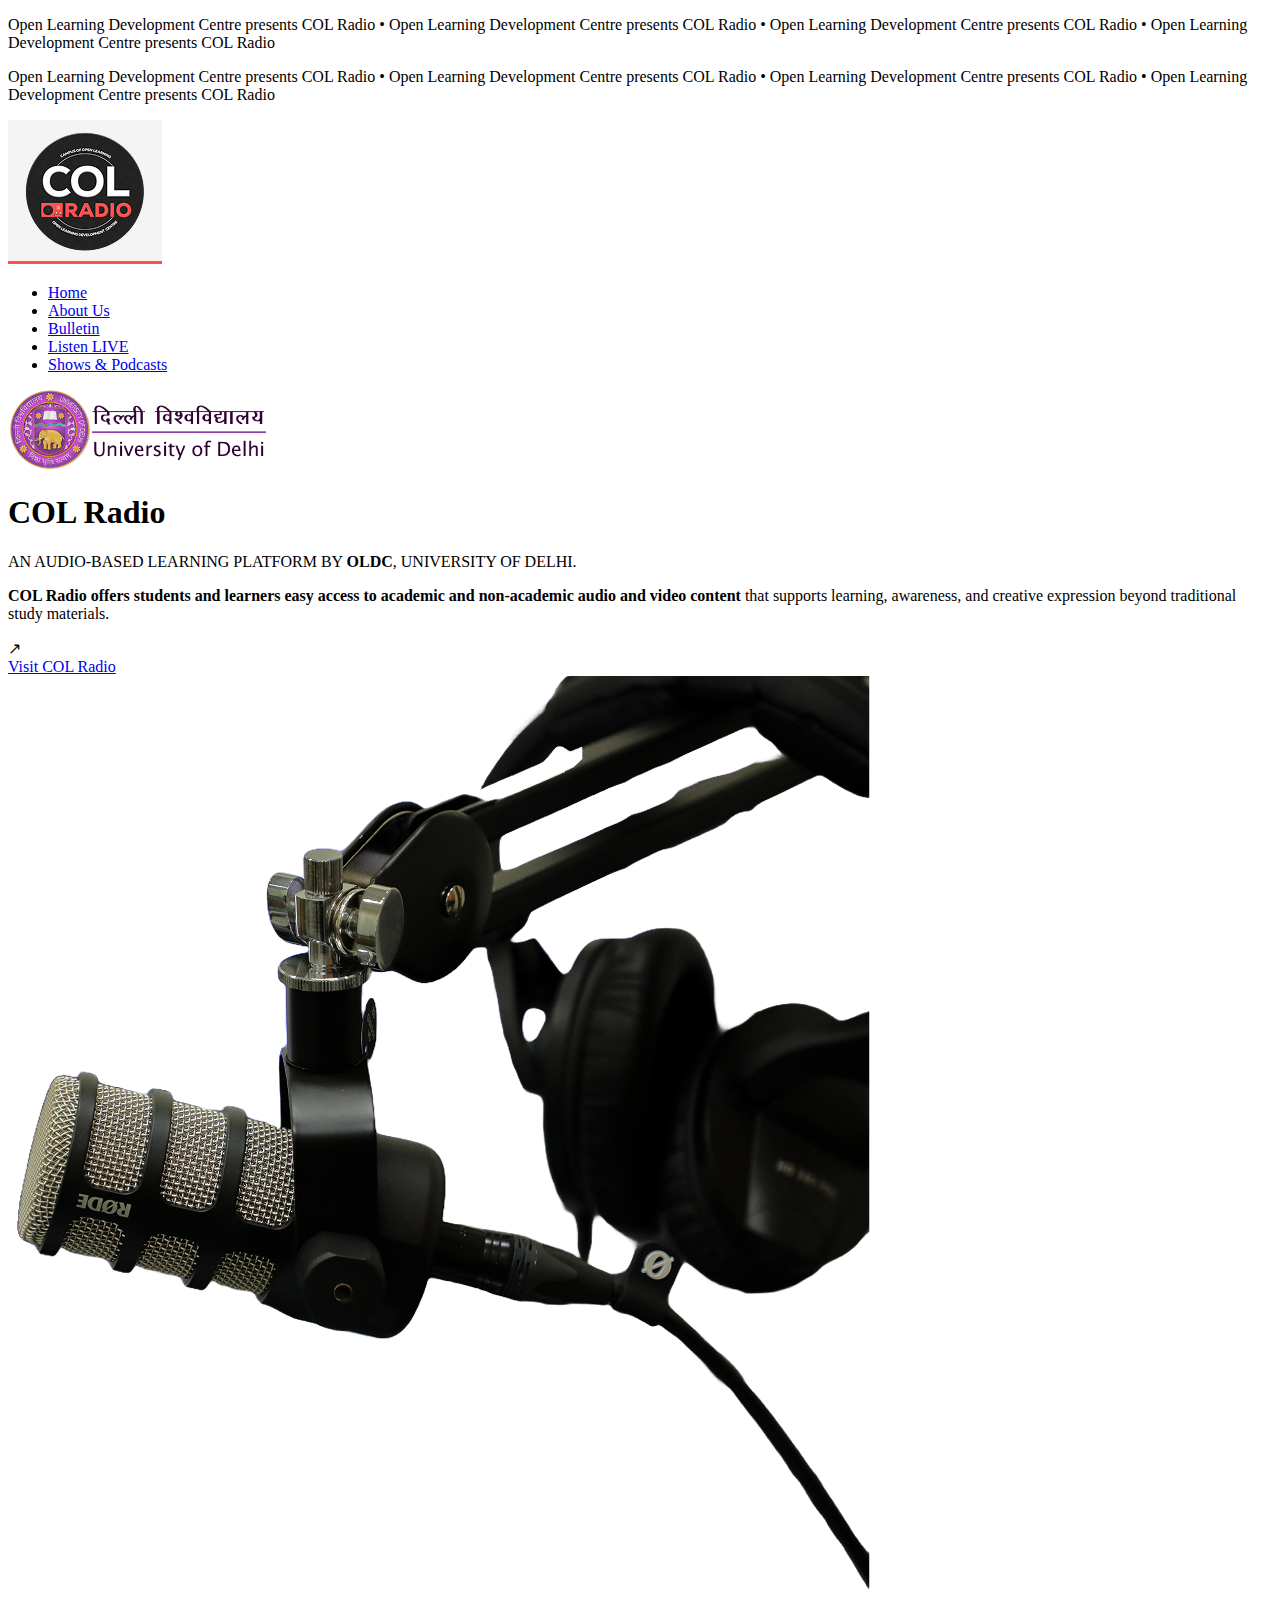
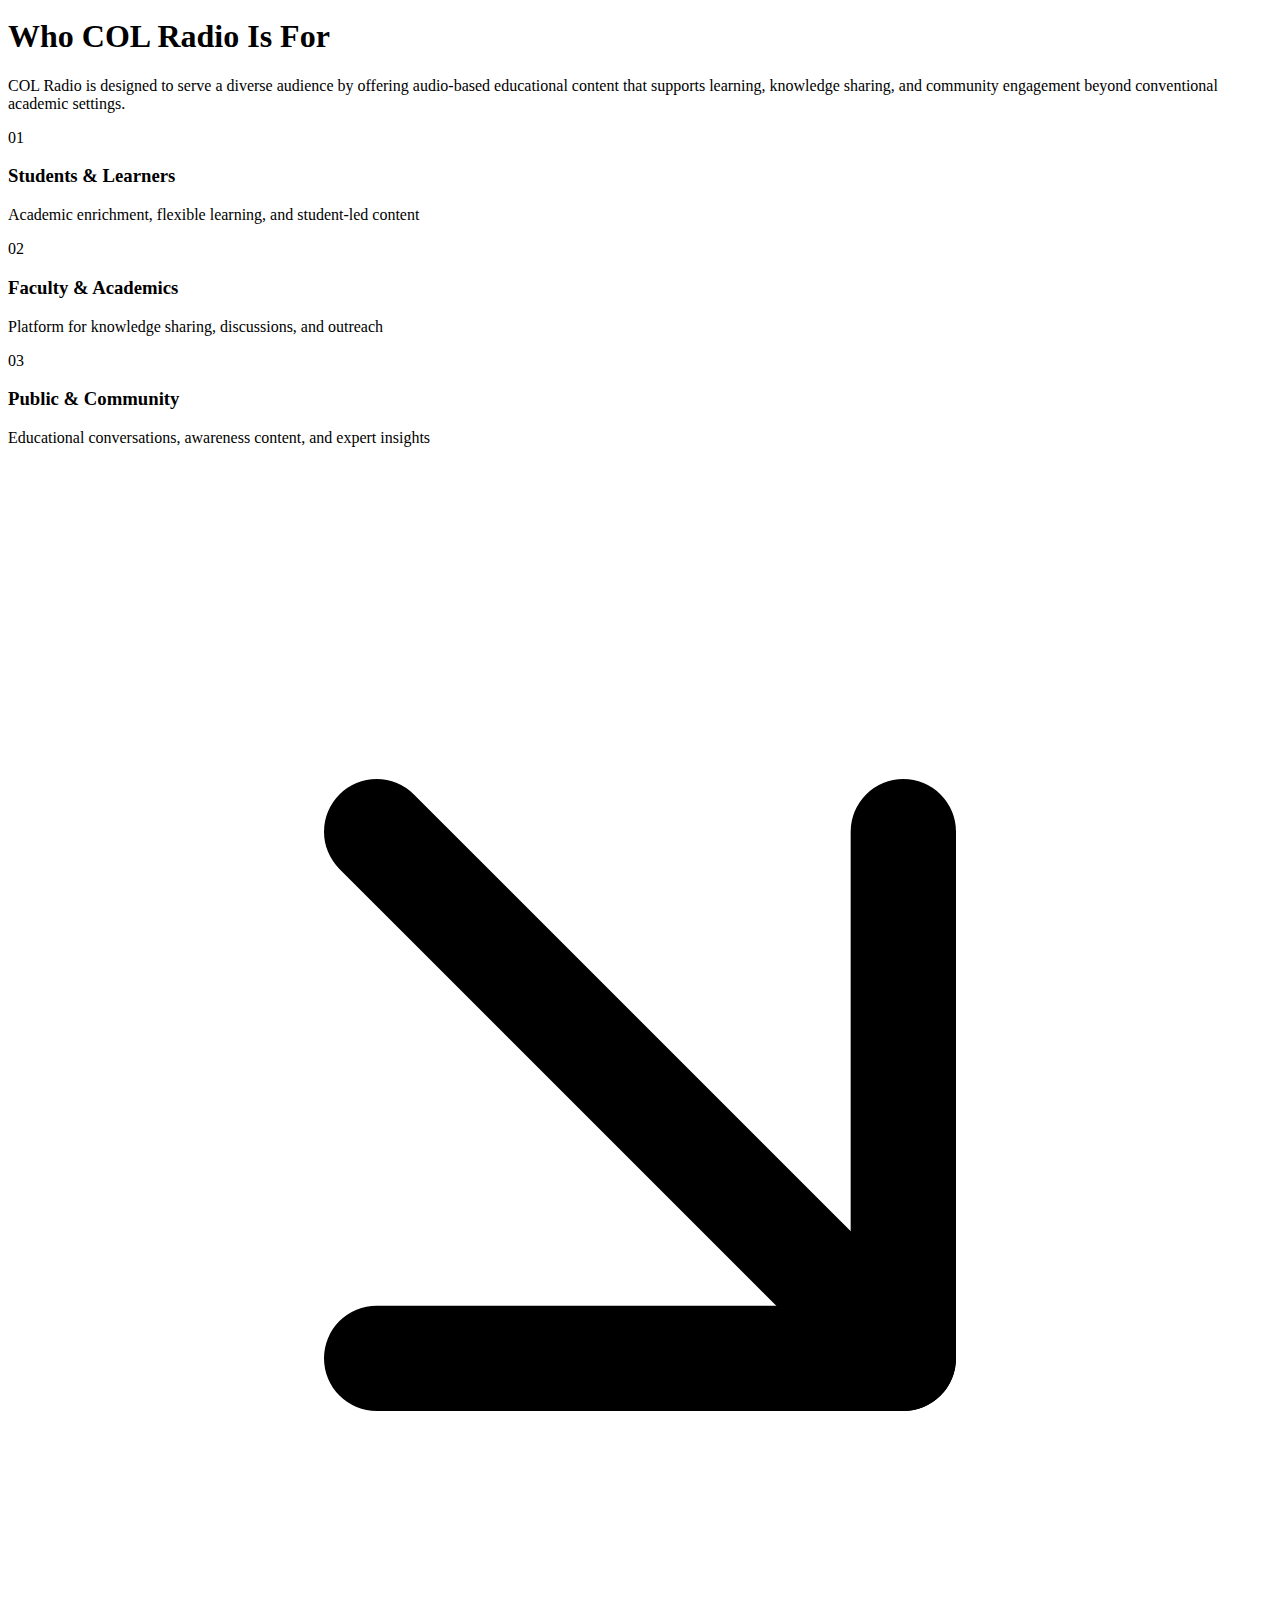
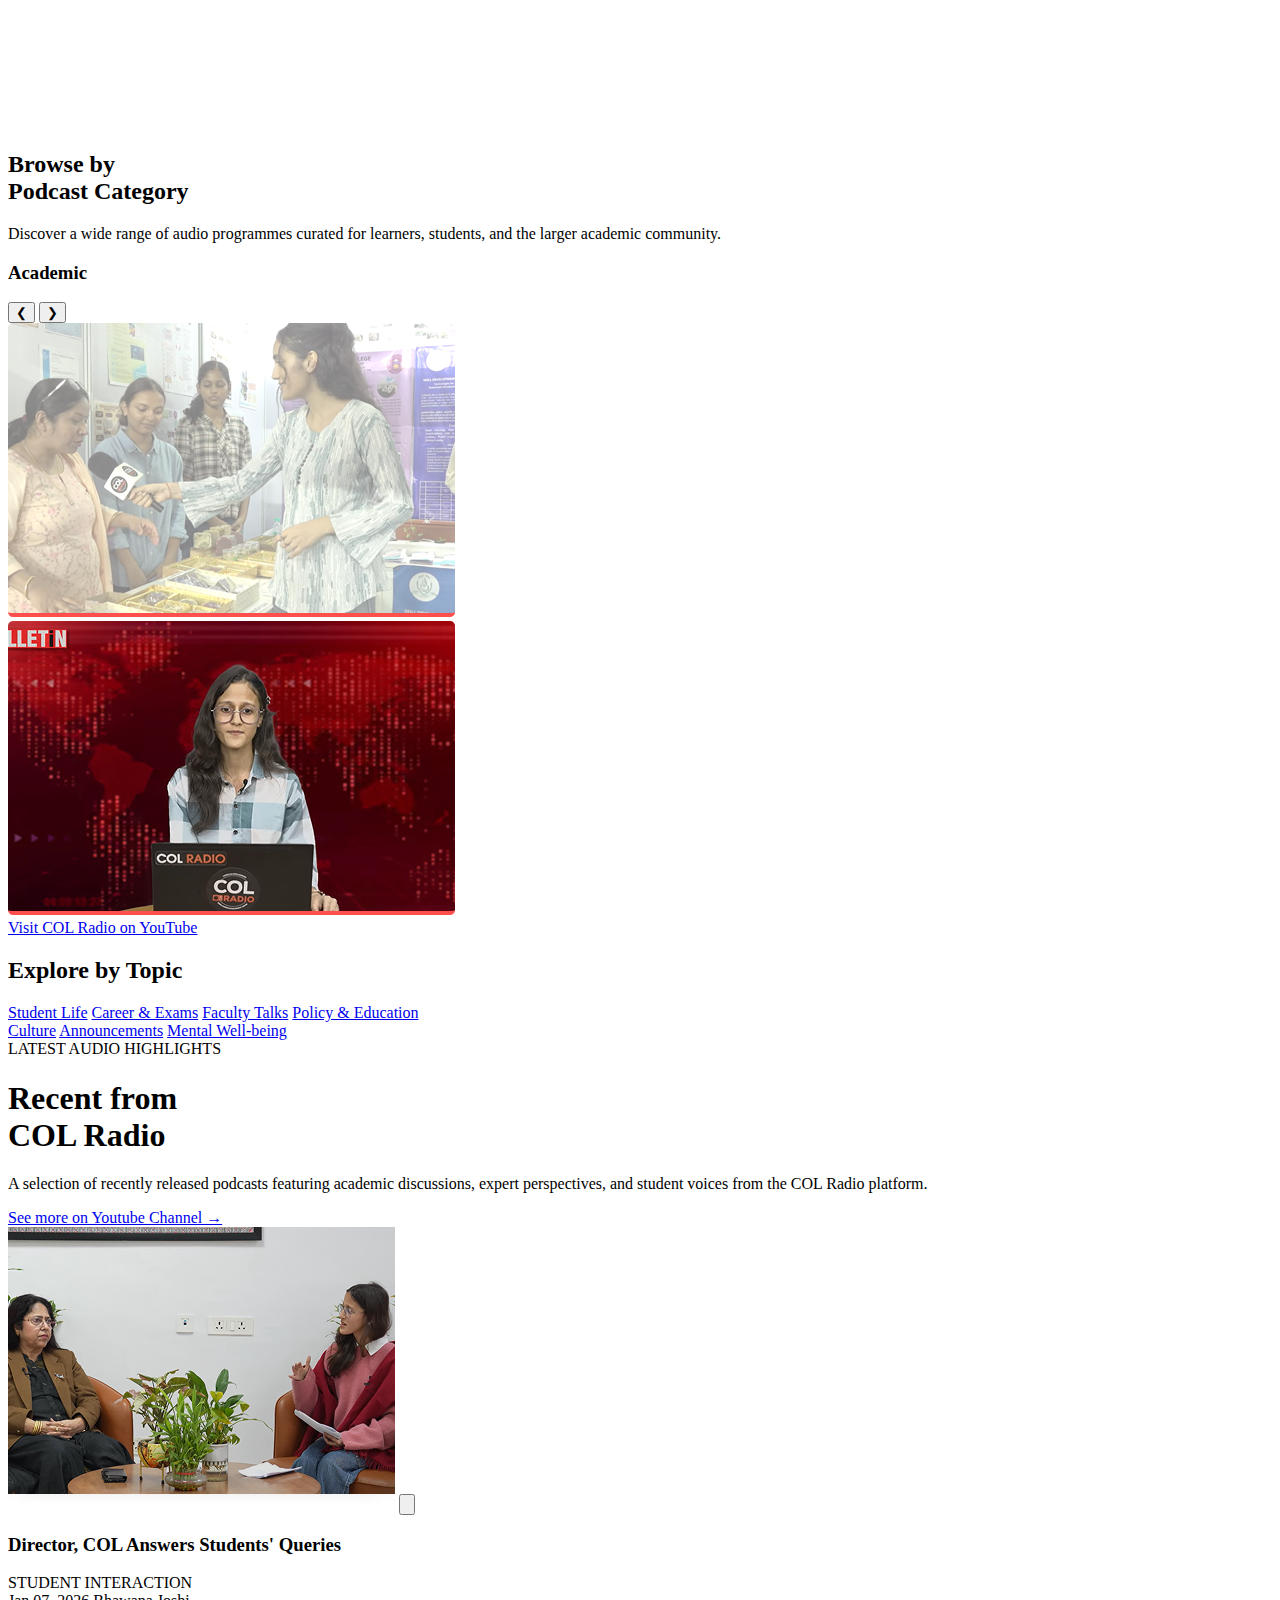
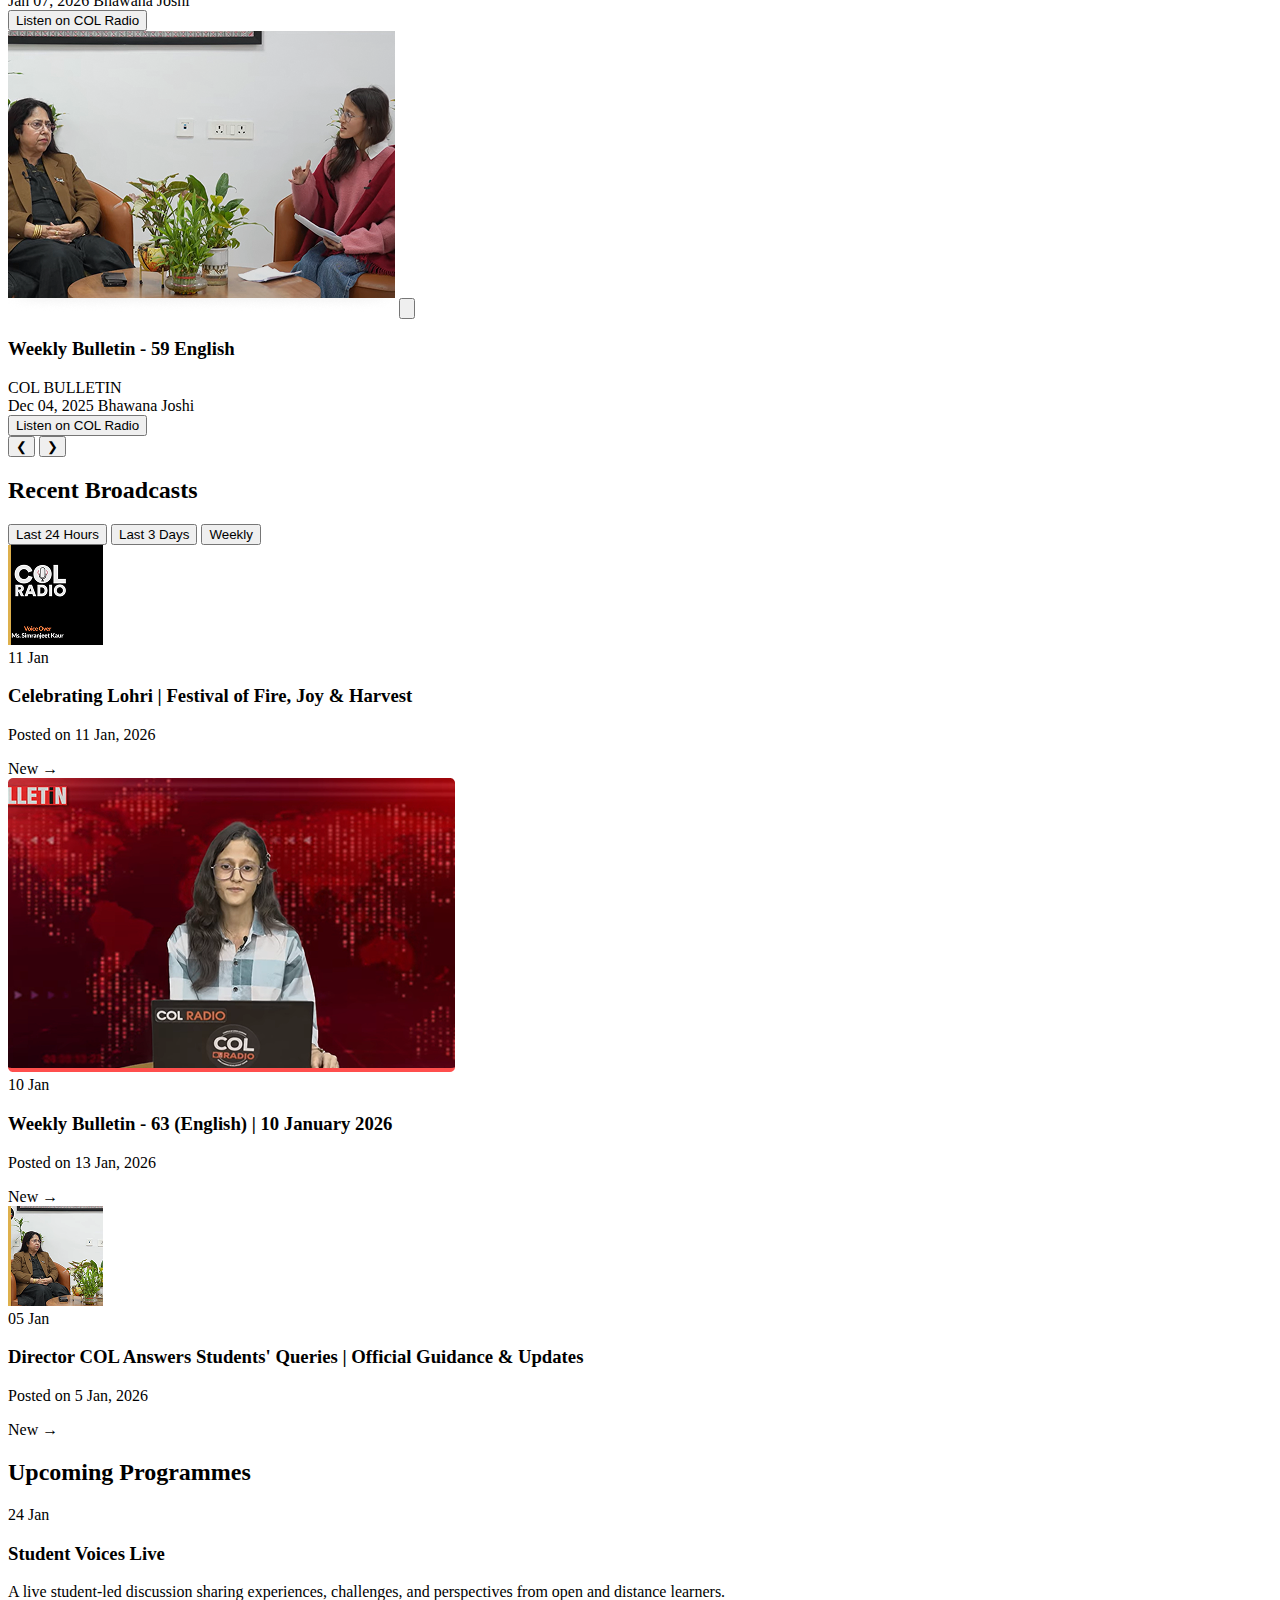
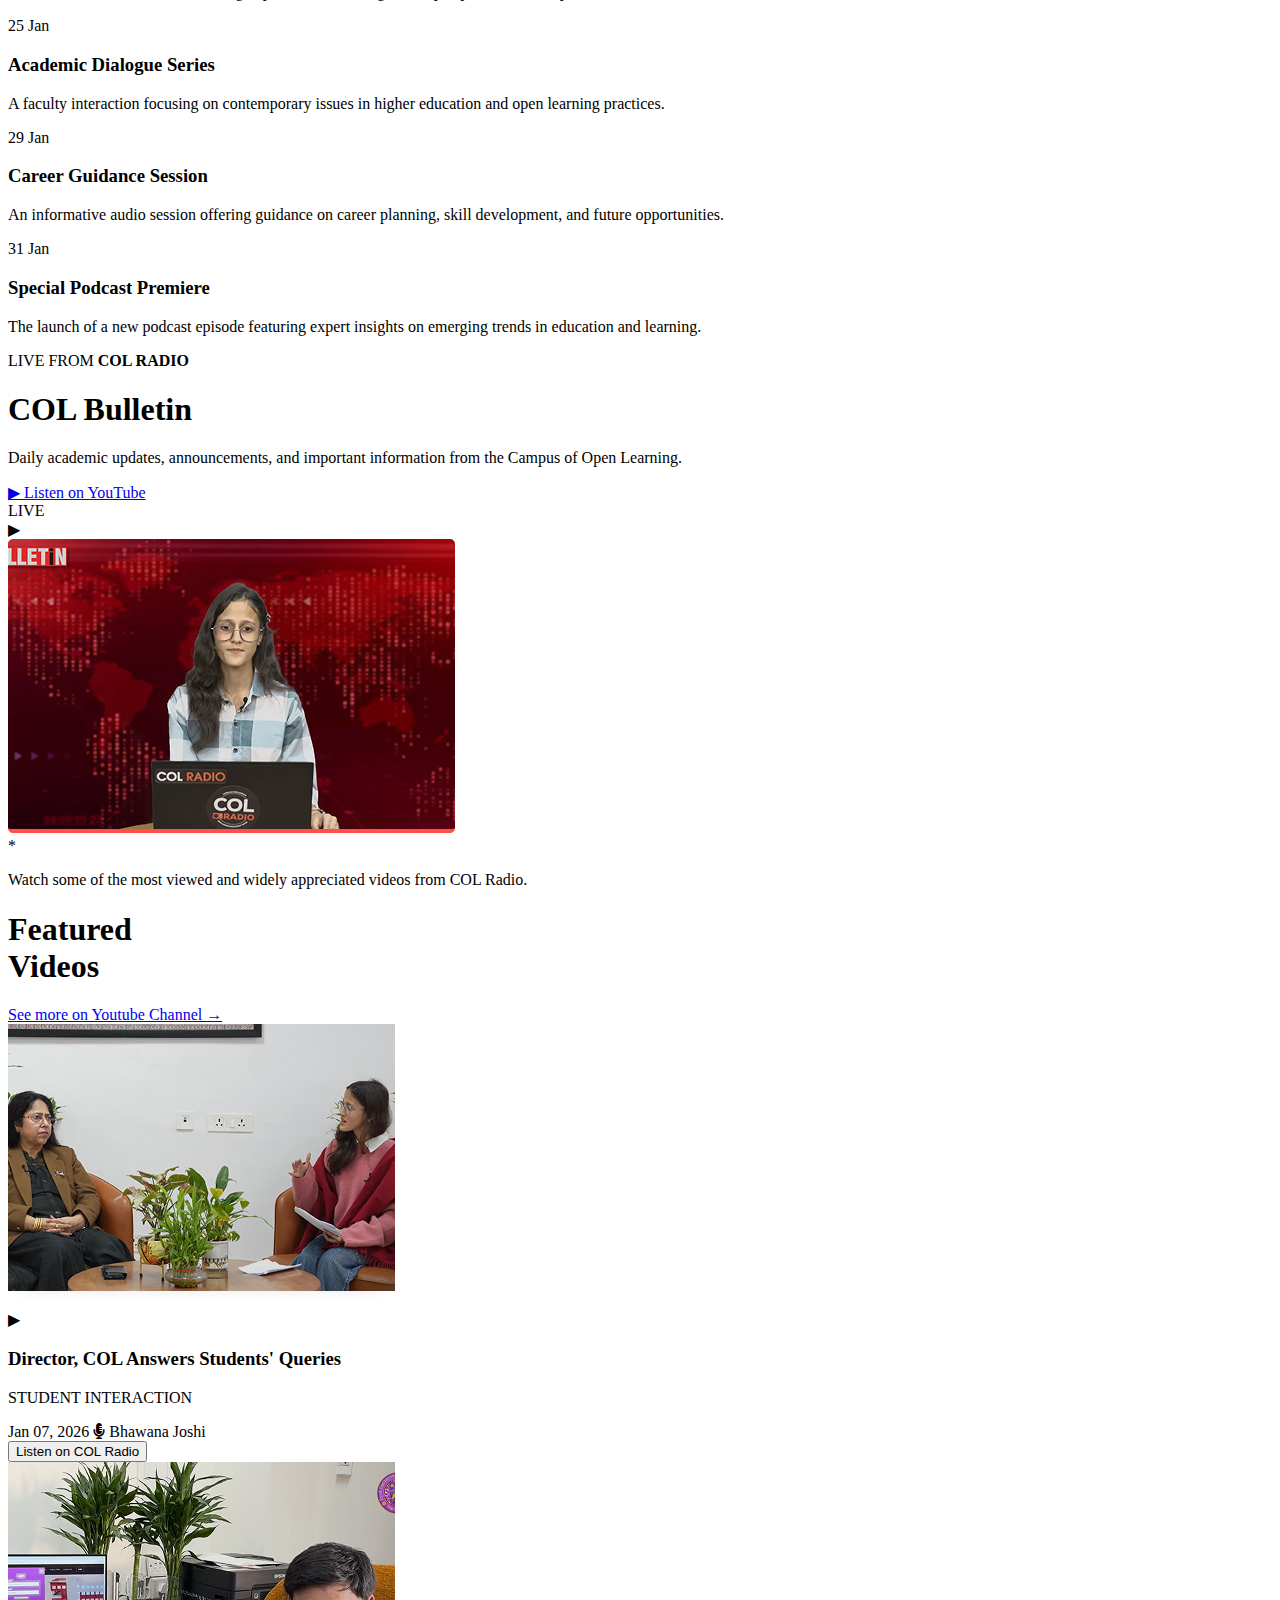
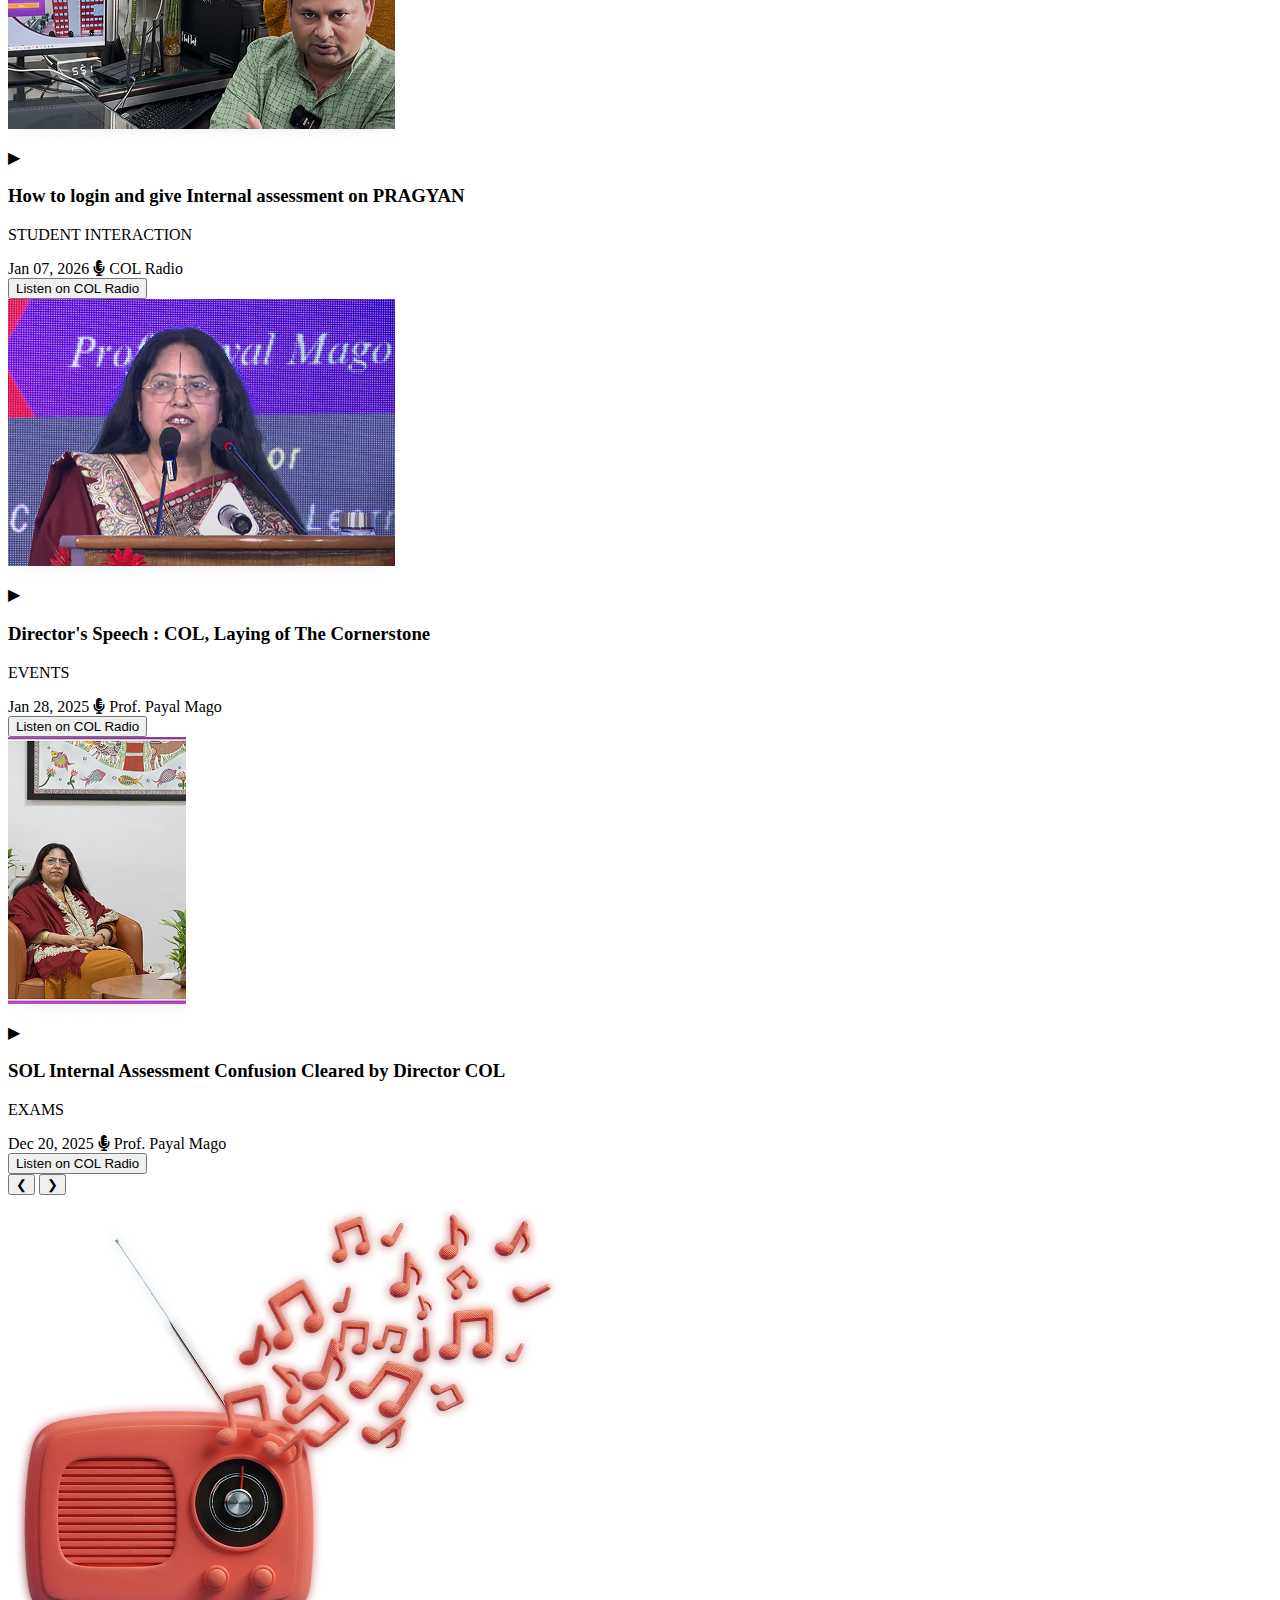
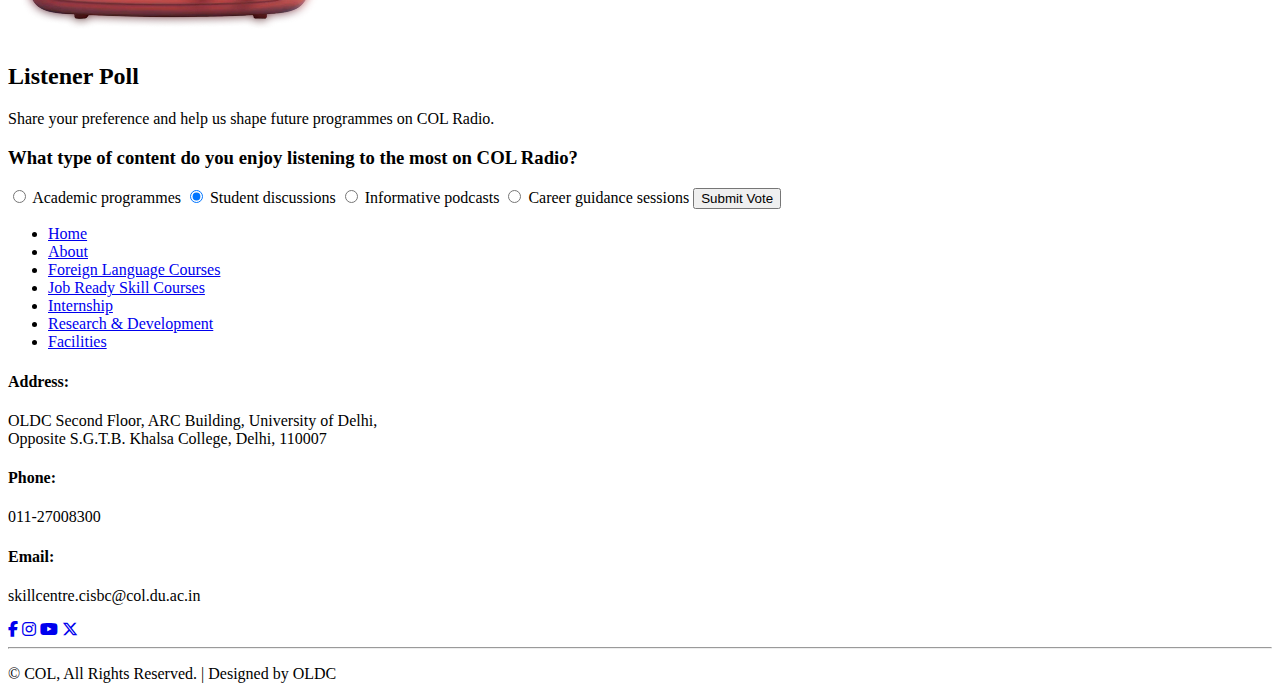
<file: index.html>
<!DOCTYPE html>
<html>
<head>
 <title>OLDC Community Page</title>
<meta charset="UTF-8">
<meta name="viewport" content="width=device-width, initial-scale=1.0">
<link rel="stylesheet" href="style.css">
<link rel="stylesheet" href="https://cdnjs.cloudflare.com/ajax/libs/font-awesome/6.5.1/css/all.min.css">
<link href="https://fonts.googleapis.com/css2?family=Inter:wght@400;500;600;700&family=Playfair+Display:wght@700&display=swap" rel="stylesheet">
</head>

<body>
<header class="main-header">
<div class="top-bar">
  <div class="topnavbarcontent">
    <p>
      <span class="text-red">Open Learning Development Centre</span> presents COL Radio • 
      <span class="text-red">Open Learning Development Centre</span> presents COL Radio • 
      <span class="text-red">Open Learning Development Centre</span> presents COL Radio •
      <span class="text-red">Open Learning Development Centre</span> presents COL Radio
    </p>
    <p>
      <span class="text-red">Open Learning Development Centre</span> presents COL Radio • 
      <span class="text-red">Open Learning Development Centre</span> presents COL Radio • 
      <span class="text-red">Open Learning Development Centre</span> presents COL Radio •
      <span class="text-red">Open Learning Development Centre</span> presents COL Radio
    </p>
  </div>
</div>

  <div class="nav-wrapper">
    <div class="logo-container">
      <img src="images/colradiologo.png" alt="COL Radio" class="logo-img">
    </div>

 

    <nav class="navigation" id="nav-menu">
      <ul>
        <li><a href="#" class="active">Home</a></li>
        <li><a href="#">About Us</a></li>
        <li><a href="#">Bulletin</a></li>
        <li><a href="#">Listen LIVE</a></li>
        <li><a href="#">Shows & Podcasts</a></li>
      </ul>
    
     
    </nav>
       <div class="university-logo">
        <img src="images/mainlogo.png" alt="DU">
    </div>
       <div class="menu-icon" id="mobile-menu-btn">
      <span></span>
      <span></span>
      <span></span>
    </div>
  </div>
</header>

<section class="hero-banner">
    <div class="hero-wrapper">
        <div class="banner-content">
            <h1 class="main-titlecol">COL Radio</h1>
            <p class="subtitlecol">AN AUDIO-BASED LEARNING PLATFORM BY <strong>OLDC</strong>, UNIVERSITY OF DELHI.</p>
            
            <div class="descriptioncol">
                <p><strong>COL Radio offers students and learners easy access to academic and non-academic audio and video content</strong> that supports learning, awareness, and creative expression beyond traditional study materials.</p>
            </div>

            <div class="cta-group">
                <div class="arrow-circle">
                <span class="mainarrowheader" > ↗</span>   

                </div>
                <a href="index.html" class="btn-visit">Visit COL Radio</a>
            </div>
        </div>

        <div class="banner-visual">
            <div class="pink-shape"></div>
            <img src="images/colradiomainpage.png" alt="Microphone" class="hero-image">
        </div>
    </div>
</section>

<section class="audience-section">
  <div class="container">
    <div class="header-content">
      <h1>Who COL Radio Is For</h1>
      <p>COL Radio is designed to serve a diverse audience by offering audio-based educational content that supports learning, knowledge sharing, and community engagement beyond conventional academic settings.</p>
    </div>

    <div class="cards-wrapper">
      <div class="audience-card">
        <div class="number-circle">01</div>
        <h3>Students & Learners</h3>
        <div class="divider"></div>
        <p>Academic enrichment, flexible learning, and student-led content</p>
      </div>

      <div class="audience-card">
        <div class="number-circle">02</div>
        <h3>Faculty & Academics</h3>
        <div class="divider"></div>
        <p>Platform for knowledge sharing, discussions, and outreach</p>
      </div>

      <div class="audience-card">
        <div class="number-circle">03</div>
        <h3>Public & Community</h3>
        <div class="divider"></div>
        <p>Educational conversations, awareness content, and expert insights</p>
      </div>

      <div class="arrow-box">
        <svg viewBox="0 0 24 24" fill="none" stroke="currentColor" stroke-width="2" stroke-linecap="round" stroke-linejoin="round">
          <line x1="7" y1="7" x2="17" y2="17"></line>
          <polyline points="17 7 17 17 7 17"></polyline>
        </svg>
      </div>
    </div>
  </div>
</section>


<section class="podcast-section">
    <div class="vertical-line"></div>

    <div class="main-container">
        <header class="header-container">
            <h2 class="main-titlebrowse">Browse by<br>Podcast Category</h2>
            <p class="sub-text">
                Discover a wide range of audio programmes curated for learners, students, and the larger academic community.
            </p>
        </header>

        <div class="visual-wrapper">
            <div class="academic-bg-box">
                <div class="box-content">
                    <h3 class="category-name">Academic</h3>
                    <div class="nav-controls">
                        <button class="btn btn-gray">❮</button>
                        <button class="btn btn-red">❯</button>
                    </div>
                </div>
            </div>

            <div class="image-gallery">
                <div class="img-card">
                    <img src="images/academic.png" alt="Academic" class="dynamic-img">
                </div>
                <div class="img-card">
                    <img src="images/newsanchor.png" alt="News" class="dynamic-img">
                </div>
            </div>
        </div>

        <div class="footer-area">
            <div class="play-btn"></div>
            <a href="#" class="yt-link">Visit COL Radio on YouTube</a>
        </div>
    </div>
</section>

<section class="col-container">
    <header class="topic-explorer">
        <h2 class="section-title">Explore by Topic</h2>
        <div class="pill-group">
            <div class="pill-row">
                <a href="#" class="pill active">Student Life</a>
                <a href="#" class="pill">Career & Exams</a>
                <a href="#" class="pill">Faculty Talks</a>
                <a href="#" class="pill">Policy & Education</a>
            </div>
            <div class="pill-row">
                <a href="#" class="pill">Culture</a>
                <a href="#" class="pill">Announcements</a>
                <a href="#" class="pill">Mental Well-being</a>
            </div>
        </div>
    </header>

    <div class="radio-section">
        <div class="radio-grid">
            
            <div class="radio-info">
                <span class="label">LATEST AUDIO HIGHLIGHTS</span>
                <div class="red-accent-line"></div>
                <h1 class="radio-title">Recent from<br>COL Radio</h1>
                <p class="radio-desc">
                    A selection of recently released podcasts featuring academic discussions, 
                    expert perspectives, and student voices from the COL Radio platform.
                </p>
                <div class="link-wrapper">
                    <a href="#" class="yt-linkyoutube">See more on Youtube Channel &rarr;</a>
                </div>
            </div>

            <div class="vertical-divider"></div>

            <div class="slider-zone">
                <div class="black-bg-accent"></div>
                <div class="card-carousel">
                    <article class="podcast-card">
                        <div class="thumb">
                            <img src="images/directorcol.png" alt="Director Interview">
                            <button class="play-overlay">
                                <svg viewBox="0 0 24 24"><path d="M8 5v14l11-7z"/></svg>
                            </button>
                        </div>
                        <div class="card-body">
                            <h3>Director, COL Answers Students' Queries</h3>
                            <span class="tag">STUDENT INTERACTION</span>
                            <div class="meta">
                                <span>Jan 07, 2026</span>
                                <span><i class="icon-user"></i> Bhawana Joshi</span>
                            </div>
                            <button class="cta-btn">Listen on COL Radio</button>
                            
                        </div>
                    </article>

                    <article class="podcast-card">
                        <div class="thumb">
                            <img src="images/directorcol.png" alt="Bulletin">
                            <button class="play-overlay">
                                <svg viewBox="0 0 24 24"><path d="M8 5v14l11-7z"/></svg>
                            </button>
                        </div>
                        <div class="card-body">
                            <h3>Weekly Bulletin - 59 English</h3>
                            <span class="tag">COL BULLETIN</span>
                            <div class="meta">
                                <span>Dec 04, 2025</span>
                                <span><i class="icon-user"></i> Bhawana Joshi</span>
                            </div>
                            <button class="cta-btn">Listen on COL Radio</button>
                        </div>
                    </article>
                </div>

                <div class="nav-arrows">
                    <button class="arrow-btn prev">&#10094;</button>
                    <button class="arrow-btn next active">&#10095;</button>
                </div>
            </div>
        </div>
    </div>
</section>

<section class="broadcast-container">
    <div class="broadcast-layout">
        
        <article class="broadcast-column">
            <h2 class="section-title">Recent Broadcasts</h2>
            
            <nav class="filter-tabs">
                <button class="tab active">Last 24 Hours</button>
                <button class="tab">Last 3 Days</button>
                <button class="tab">Weekly</button>
            </nav>

            <div class="broadcast-list">
                <div class="broadcast-card grey-card">
                    <img src="images/11jan.png" alt="COL Radio" class="card-thumb">
                    <div class="date-badge">
                        <span class="day">11</span>
                        <span class="month">Jan</span>
                    </div>
                    <div class="card-content">
                        <h3>Celebrating Lohri | Festival of Fire, Joy & Harvest</h3>
                        <p>Posted on 11 Jan, 2026</p>
                    </div>
                    <span class="status-tag">New</span>
                    <span class="arrow-icon">→</span>
                </div>

                <div class="broadcast-card dark-card">
                    <img src="images/newsanchor.png" alt="Weekly Bulletin" class="card-thumb">
                    <div class="date-badge">
                        <span class="day">10</span>
                        <span class="month">Jan</span>
                    </div>
                    <div class="card-content">
                        <h3>Weekly Bulletin - 63 (English) | 10 January 2026</h3>
                        <p>Posted on 13 Jan, 2026</p>
                    </div>
                    <span class="status-tagblack">New</span>
                    <span class="arrow-icon red-arrow">→</span>
                </div>

                <div class="broadcast-card grey-card">
                    <img src="images/05jan.png" alt="Director COL" class="card-thumb">
                    <div class="date-badge">
                        <span class="day">05</span>
                        <span class="month">Jan</span>
                    </div>
                    <div class="card-content">
                        <h3>Director COL Answers Students' Queries | Official Guidance & Updates</h3>
                        <p>Posted on 5 Jan, 2026</p>
                    </div>
                    <span class="status-tag">New</span>
                    <span class="arrow-icon">→</span>
                </div>
            </div>
        </article>

        <article class="broadcast-column">
            <h2 class="section-title">Upcoming Programmes</h2>
            
            <div class="upcoming-list">
                <div class="upcoming-card">
                    <div class="upcoming-date">
                        <span class="day">24</span>
                        <span class="month">Jan</span>
                    </div>
                    <div class="upcoming-content">
                        <h3>Student Voices Live</h3>
                        <p>A live student-led discussion sharing experiences, challenges, and perspectives from open and distance learners.</p>
                    </div>
                </div>

                <div class="upcoming-card">
                    <div class="upcoming-date">
                        <span class="day">25</span>
                        <span class="month">Jan</span>
                    </div>
                    <div class="upcoming-content">
                        <h3>Academic Dialogue Series</h3>
                        <p>A faculty interaction focusing on contemporary issues in higher education and open learning practices.</p>
                    </div>
                </div>

                <div class="upcoming-card">
                    <div class="upcoming-date">
                        <span class="day">29</span>
                        <span class="month">Jan</span>
                    </div>
                    <div class="upcoming-content">
                        <h3>Career Guidance Session</h3>
                        <p>An informative audio session offering guidance on career planning, skill development, and future opportunities.</p>
                    </div>
                </div>

                <div class="upcoming-card">
                    <div class="upcoming-date">
                        <span class="day">31</span>
                        <span class="month">Jan</span>
                    </div>
                    <div class="upcoming-content">
                        <h3>Special Podcast Premiere</h3>
                        <p>The launch of a new podcast episode featuring expert insights on emerging trends in education and learning.</p>
                    </div>
                </div>
            </div>
        </article>

    </div>
</section>

<section class="col-radio-section">
    <div class="header-tag">
        <span class="dot"></span> LIVE FROM <strong>COL RADIO</strong>
    </div>

    <div class="content-container">
        <div class="text-area">
            <div class="text-content">
                <h1>COL Bulletin</h1>
                <p>Daily academic updates, announcements, and important information from the Campus of Open Learning.</p>
                
                <a href="#" class="listen-link">
                    <span class="play-icon">▶</span> Listen on YouTube
                </a>
            </div>
        </div>

        <div class="video-area">
            <div class="video-overlay">
                <span class="live-indicator">LIVE</span>
                <div class="central-play-button">
                    <div class="youtube-rect">▶</div>
                </div>
            </div>
            <img src="images/newsanchor.png" alt="Broadcaster">
        </div>
    </div>
</section>

<section class="featured-container">
    <header class="featured-header">
        <div class="featured-header-left">
            <div class="featured-red-icon">*</div>
            <p>Watch some of the most viewed and widely appreciated videos from COL Radio.</p>
        </div>
        <div class="featured-header-center">
            <h1>Featured <br> Videos</h1>
        </div>
        <div class="featured-header-right">
            <a href="#">See more on Youtube Channel &rarr;</a>
        </div>
    </header>

    <div class="featured-video-grid">
        <article class="featured-video-card">
            <div class="featured-thumb">
                <img src="images/section2img1.png" alt="Video 1">
                <div class="featured-play-overlay"><span class="featuredplay-icon">▶</span></div>
            </div>
            <div class="featured-card-body">
                <h3>Director, COL Answers Students' Queries</h3>
                <p class="featured-tag">STUDENT INTERACTION</p>
                <div class="featured-meta">
                    <span>Jan 07, 2026</span>
                    <span><i class="fa-solid fa-microphone-lines"></i> Bhawana Joshi</span>
                </div>
                <button class="featured-cta-btn">Listen on COL Radio</button>
            </div>
        </article>

        <article class="featured-video-card">
            <div class="featured-thumb">
                <img src="images/section2img2.png" alt="Video 2">
                <div class="featured-play-overlay"><span class="featuredplay-icon">▶</span></div>
            </div>
            <div class="featured-card-body">
                <h3>How to login and give Internal assessment on PRAGYAN</h3>
                <p class="featured-tag">STUDENT INTERACTION</p>
                <div class="featured-meta">
                    <span>Jan 07, 2026</span>
                    <span><i class="fa-solid fa-microphone-lines"></i> COL Radio</span>
                </div>
                <button class="featured-cta-btn">Listen on COL Radio</button>
            </div>
        </article>

        <article class="featured-video-card">
            <div class="featured-thumb">
                <img src="images/section2img3.png" alt="Video 3">
                <div class="featured-play-overlay"><span class="featuredplay-icon">▶</span></div>
            </div>
            <div class="featured-card-body">
                <h3>Director's Speech : COL, Laying of The Cornerstone</h3>
                <p class="featured-tag featured-category-events">EVENTS</p>
                <div class="featured-meta">
                    <span>Jan 28, 2025</span>
                    <span><i class="fa-solid fa-microphone-lines"></i> Prof. Payal Mago</span>
                </div>
                <button class="featured-cta-btn">Listen on COL Radio</button>
            </div>
        </article>
                <article class="featured-video-card">
            <div class="featured-thumb">
                <img src="images/section2img4.png" alt="Video 3">
                <div class="featured-play-overlay"><span class="featuredplay-icon">▶</span></div>
            </div>
            <div class="featured-card-body">
                <h3>SOL Internal Assessment Confusion Cleared by Director COL</h3>
                <p class="featured-tag featured-category-events">EXAMS</p>
                <div class="featured-meta">
                    <span>Dec 20, 2025</span>
                    <span><i class="fa-solid fa-microphone-lines"></i> Prof. Payal Mago</span>
                </div>
                <button class="featured-cta-btn">Listen on COL Radio</button>
            </div>
        </article>
    </div>

    <footer class="featured-slider-controls">
        <div class="featured-progress-container">
            <div class="featured-progress-bar"></div>
        </div>
        <div class="featured-arrows">
            <button class="featured-arrow-btn">❮</button>
            <button class="featured-arrow-btn featured-active">❯</button>
        </div>
    </footer>
</section>

<section class="listener-poll-container">
    <div class="listener-poll-content">
        <div class="listener-radio-wrapper">
            <img src="images/radio.png" alt="Radio with musical notes" class="listener-radio-img">
        </div>

        <div class="listener-poll-card">
            <h2 class="listener-title">Listener Poll</h2>
            <p class="listener-subtitle">Share your preference and help us shape future programmes on COL Radio.</p>
            
            <h3 class="listener-question">What type of content do you enjoy listening to the most on COL Radio?</h3>
            
            <form id="listenerPoll" class="listener-form">
                <label class="listener-poll-option">
                    <input type="radio" name="content" value="academic">
                    <span class="listener-text">Academic programmes</span>
                </label>
                
                <label class="listener-poll-option listener-selected">
                    <input type="radio" name="content" value="discussions" checked>
                    <span class="listener-text">Student discussions</span>
                </label>
                
                <label class="listener-poll-option">
                    <input type="radio" name="content" value="podcasts">
                    <span class="listener-text">Informative podcasts</span>
                </label>
                
                <label class="listener-poll-option">
                    <input type="radio" name="content" value="career">
                    <span class="listener-text">Career guidance sessions</span>
                </label>

                <button type="submit" class="listener-submit-btn">Submit Vote</button>
            </form>
        </div>
    </div>
</section>



<footer class="main-footer">
  <div class="footer-container">
    <div class="footer-col">
      <ul class="footer-links">
        <li><a href="#">Home</a></li>
        <li><a href="aboutus.html">About</a></li>
        <li><a href="#">Foreign Language Courses</a></li>
        <li><a href="#">Job Ready Skill Courses</a></li>
        <li><a href="#">Internship</a></li>
        <li><a href="#">Research & Development</a></li>
        <li><a href="#">Facilities</a></li>
      </ul>
    </div>

    <div class="footer-col">
      <h4>Address:</h4>
      <p>OLDC Second Floor, ARC Building, University of Delhi, <br/> Opposite S.G.T.B. Khalsa College, Delhi, 110007</p>
    </div>

    <div class="footer-col">
      <h4>Phone:</h4>
      <p>011-27008300</p>
      <h4>Email:</h4>
      <p>skillcentre.cisbc@col.du.ac.in</p>
      
      <div class="social-icons">
        <a href="#"><i class="fab fa-facebook-f"></i></a>
        <a href="#"><i class="fab fa-instagram"></i></a>
        <a href="#"><i class="fab fa-youtube"></i></a>
        <a href="#"><i class="fab fa-x-twitter"></i></a>
      </div>
    </div>
  </div>

  <hr class="footer-divider">

  <div class="footer-bottom">
    <p>&copy; COL, All Rights Reserved. | Designed by OLDC</p>
  </div>
</footer>
<script src="script.js"></script>
</body>

</html>
</file>
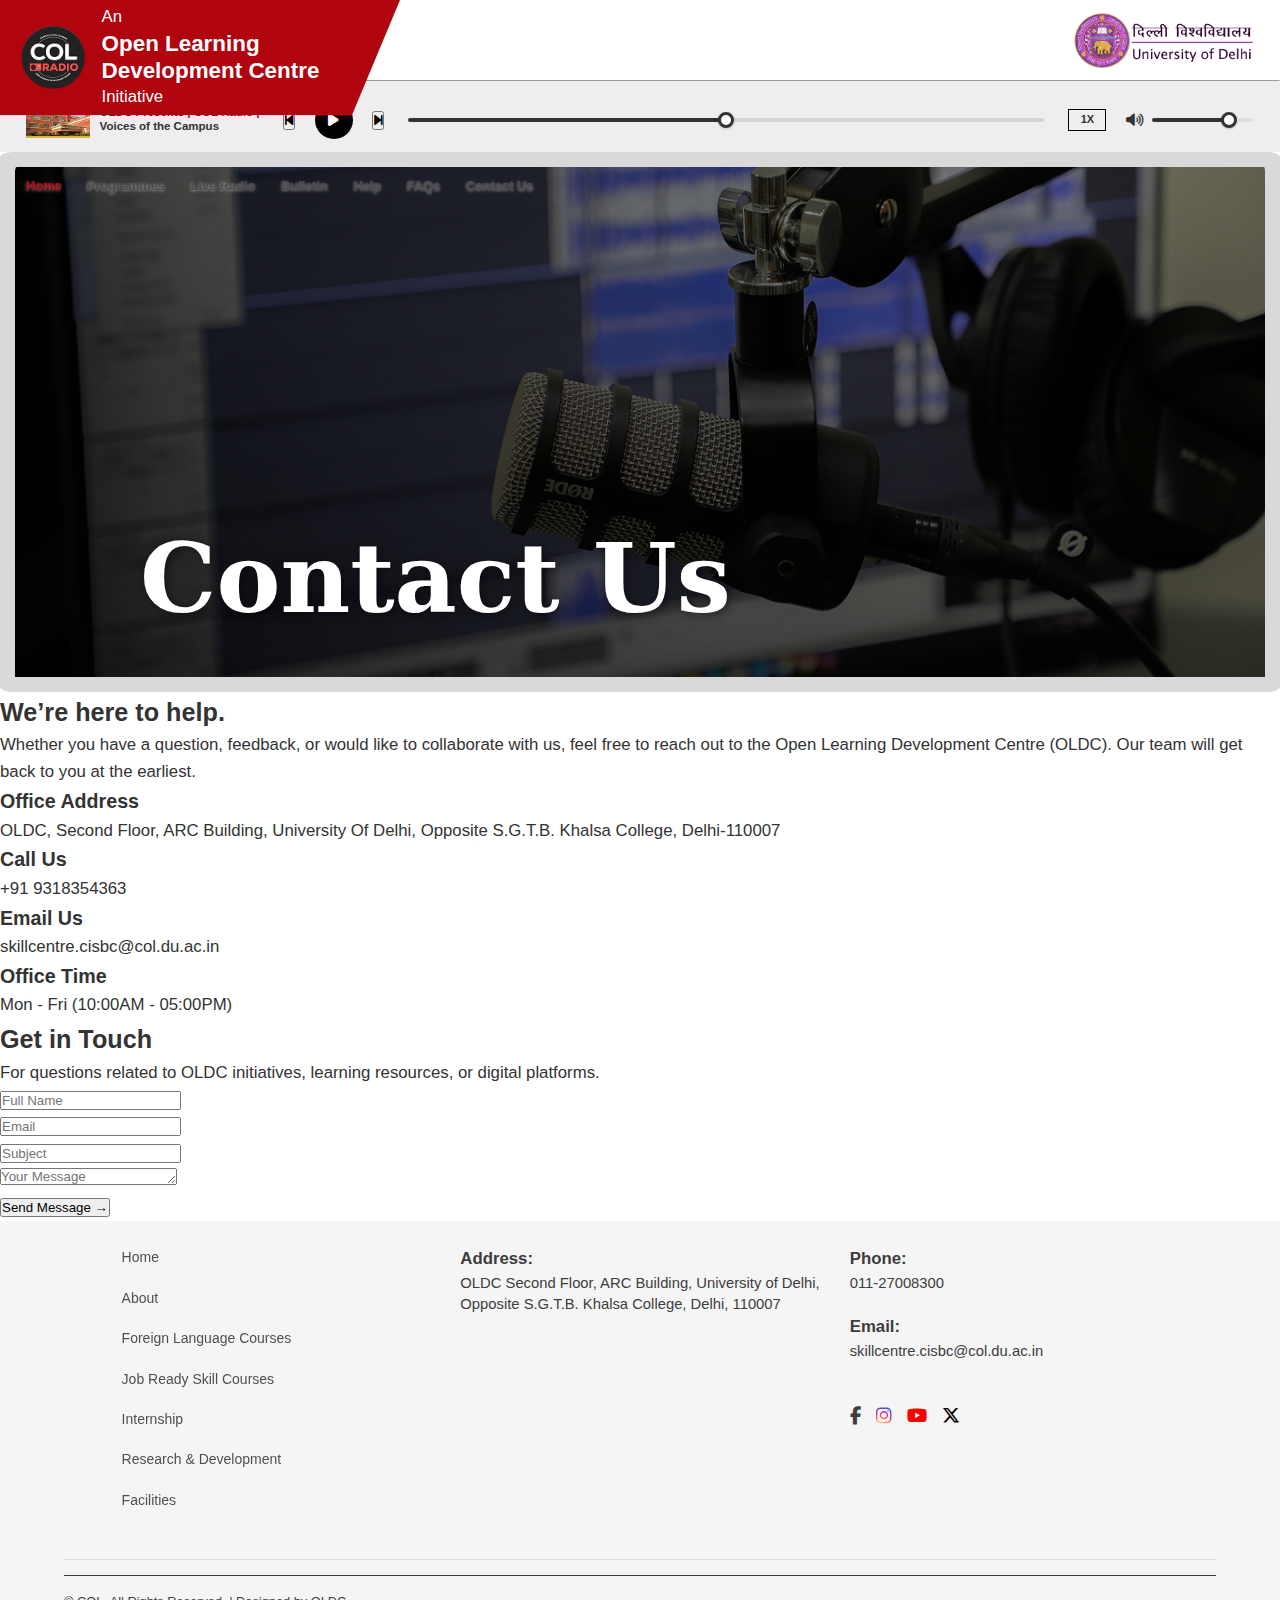
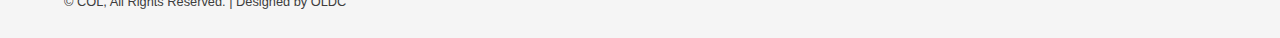
<file: contact.html>
<!DOCTYPE html>
<html>
<head>
 <title>COL Radio </title>
 <link rel="icon" type="image/x-icon" href="assets/images/dulogo.jpg">
<meta charset="UTF-8">
<meta name="viewport" content="width=device-width, initial-scale=1.0">
<link rel="stylesheet" href="assets/header.css">
<link rel="stylesheet" href="assets/style.css">
<link rel="stylesheet" href="assets/footer.css">
<link rel="stylesheet" href="https://cdnjs.cloudflare.com/ajax/libs/font-awesome/6.5.1/css/all.min.css">
<link href="https://fonts.googleapis.com/css2?family=Inter:wght@400;500;600;700&family=Playfair+Display:wght@700&display=swap" rel="stylesheet">
</head>

<body>
<header>
    <section>
        <div class="branding-left">
            <img src="assets/images/colradiologo.png" alt="COL Radio">
            <div>
                <span>An</span>
                <h1>Open Learning Development Centre</h1>
                <span>Initiative</span>
            </div>
        </div>
        <div class="branding-right">
            <img src="assets/images/mainlogo.png" alt="University of Delhi">
        </div>
    </section>

    <hr>

   <section>
    <div class="track-info">
        <img src="assets/images/oldcrepresent.png" alt="Campus">
        <p>OLDC Presents | COL Radio | <br/> Voices of the Campus</p>
    </div>
    
    <div class="player-controls">
        <button type="button" class="ctrl-btn"><i class="fas fa-backward-step"></i></button>
        <button type="button" class="play-pause-btn"><i class="fas fa-play"></i></button>
        <button type="button" class="ctrl-btn"><i class="fas fa-forward-step"></i></button>
    </div>

    <div class="seek-bar">
        <input type="range" min="0" max="100" value="50">
    </div>

    <div class="playback-settings">
        <span class="speed-badge">1X</span>
        <div class="volume-box">
          <button type="button" class="ctrl-btn" id="vol-btn">
  <i id="vol-icon" class="fas fa-volume-up"></i>
</button>
           
            <input type="range" min="0" max="100" value="80">
        </div>
    </div>
</section>

    <nav>
        <ul>
            <li><a href="index.html" class="highlightul">Home</a></li>
            <li><a href="podcast.html">Programmes</a></li>
            <li><a href="liveradio.html">Live Radio</a></li>
            <li><a href="bulletin.html">Bulletin</a></li>
            <li><a href="help.html">Help</a></li>
            <li><a href="faqs.html">FAQs</a></li>
            <li><a href="contact.html">Contact Us</a></li>
        </ul>
    </nav>
</header>


<section class="contact-hero-banner">
    <div class="contact-hero-container">
        <div class="contact-banner-content">
            <h1 class="contact-main-title">Contact Us</h1>
        </div>
    </div>
</section>


<section class="contactcol-section">
    <div class="contactcol-container">
        
        <div class="contactcol-info-col">
            <h2 class="contactcol-title">We’re here to help.</h2>
            <p class="contactcol-lead-text">
                Whether you have a question, feedback, or would like to collaborate with us, 
                feel free to reach out to the Open Learning Development Centre (OLDC). 
                Our team will get back to you at the earliest.
            </p>

            <div class="contactcol-details-grid">
                <div class="contactcol-detail-item">
                    <h3>Office Address</h3>
                    <p>OLDC, Second Floor, ARC Building, University Of Delhi, Opposite S.G.T.B. Khalsa College, Delhi-110007</p>
                </div>
                <div class="contactcol-detail-item">
                    <h3>Call Us</h3>
                    <p>+91 9318354363</p>
                </div>
                <div class="contactcol-detail-item">
                    <h3>Email Us</h3>
                    <p>skillcentre.cisbc@col.du.ac.in</p>
                </div>
                <div class="contactcol-detail-item">
                    <h3>Office Time</h3>
                    <p>Mon - Fri (10:00AM - 05:00PM)</p>
                </div>
            </div>
        </div>

        <div class="contactcol-form-col">
            <div class="contactcol-form-card">
                <h2 class="contactcol-form-title">Get in Touch</h2>
                <p class="contactcol-form-subtitle">For questions related to OLDC initiatives, learning resources, or digital platforms.</p>
                
                <form action="#" method="POST">
                    <div class="contactcol-input-group">
                        <input type="text" name="name" placeholder="Full Name" required>
                    </div>
                    <div class="contactcol-input-group">
                        <input type="email" name="email" placeholder="Email" required>
                    </div>
                    <div class="contactcol-input-group">
                        <input type="text" name="subject" placeholder="Subject">
                    </div>
                    <div class="contactcol-input-group">
                        <textarea name="message" rows="1" placeholder="Your Message" required></textarea>
                    </div>
                    <button type="submit" class="contactcol-submit-btn">
                        <span>Send Message &rarr;</span>
                    </button>
                </form>
            </div>
        </div>

    </div>
</section>


<footer class="main-footer">
  <div class="footer-container">
    <div class="footer-col">
      <ul class="footer-links">
        <li><a href="#">Home</a></li>
        <li><a href="aboutus.html">About</a></li>
        <li><a href="#">Foreign Language Courses</a></li>
        <li><a href="#">Job Ready Skill Courses</a></li>
        <li><a href="#">Internship</a></li>
        <li><a href="#">Research & Development</a></li>
        <li><a href="#">Facilities</a></li>
      </ul>
    </div>

    <div class="footer-col">
      <h4>Address:</h4>
      <p>OLDC Second Floor, ARC Building, University of Delhi, <br/> Opposite S.G.T.B. Khalsa College, Delhi, 110007</p>
    </div>

    <div class="footer-col">
      <h4>Phone:</h4>
      <p>011-27008300</p>
      <h4>Email:</h4>
      <p>skillcentre.cisbc@col.du.ac.in</p>
      
      <div class="social-icons">
        <a href="https://www.facebook.com/people/Open-Learning-Development-Centre/pfbid02yLHmhMRkaFi5zL6w3imgNr9rTB48HLoHQw27AXkWRGjYG26f3tY3gC44CKJ9j2Mwl/" target="_blank" rel="noopener noreferrer" ><i class="fab fa-facebook-f"></i></a>
        <a href="https://www.instagram.com/col.radio" target="_blank" rel="noopener noreferrer" ><i class="fab fa-instagram"></i></a>
        <a href="https://www.youtube.com/@cisbc_oldc" target="_blank" rel="noopener noreferrer" ><i class="fab fa-youtube"></i></a>
        <a href="https://x.com/@oldc_dusol" target="_blank" rel="noopener noreferrer" ><i class="fab fa-x-twitter"></i></a>
      </div>
    </div>
  </div>

  <hr class="footer-divider">

  <div class="footer-bottom">
    <p>&copy; COL, All Rights Reserved. | Designed by OLDC</p>
  </div>
</footer>

<script src="assets/script.js"></script>
</body>

</html>
</file>
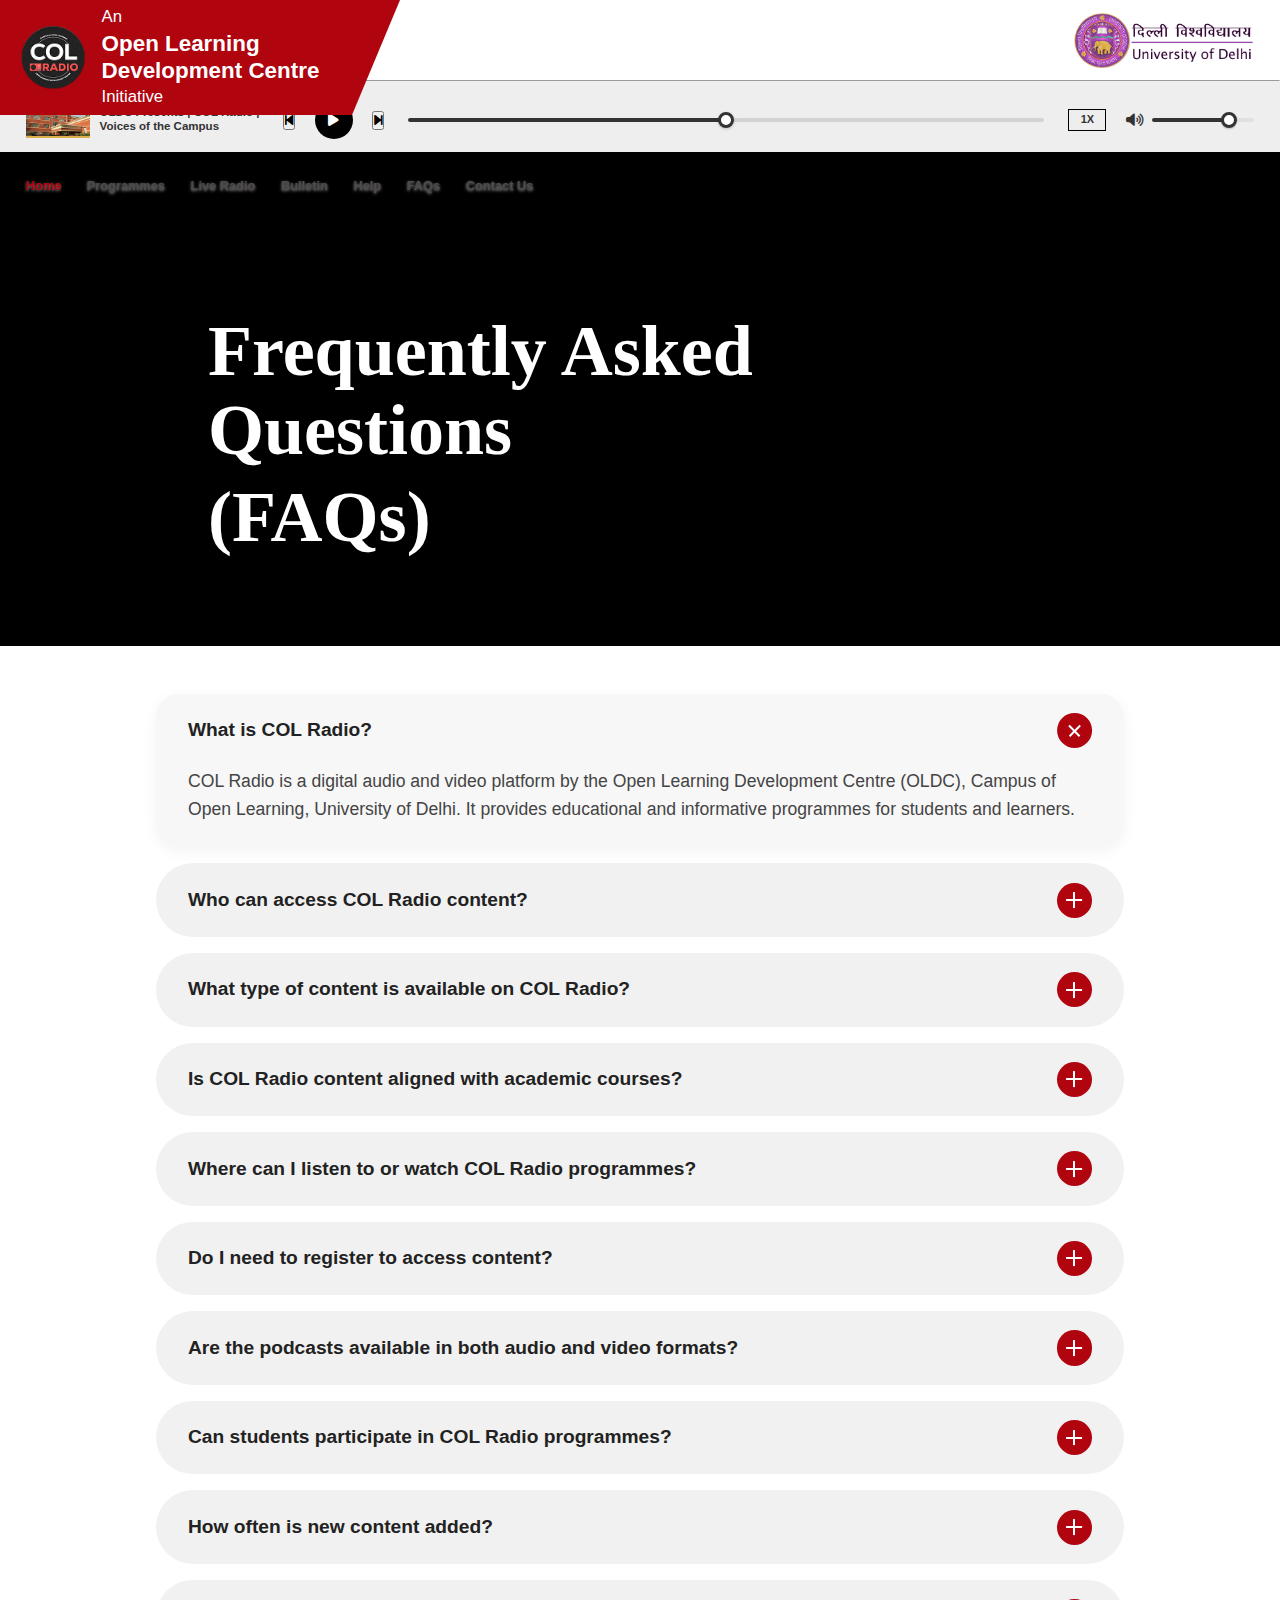
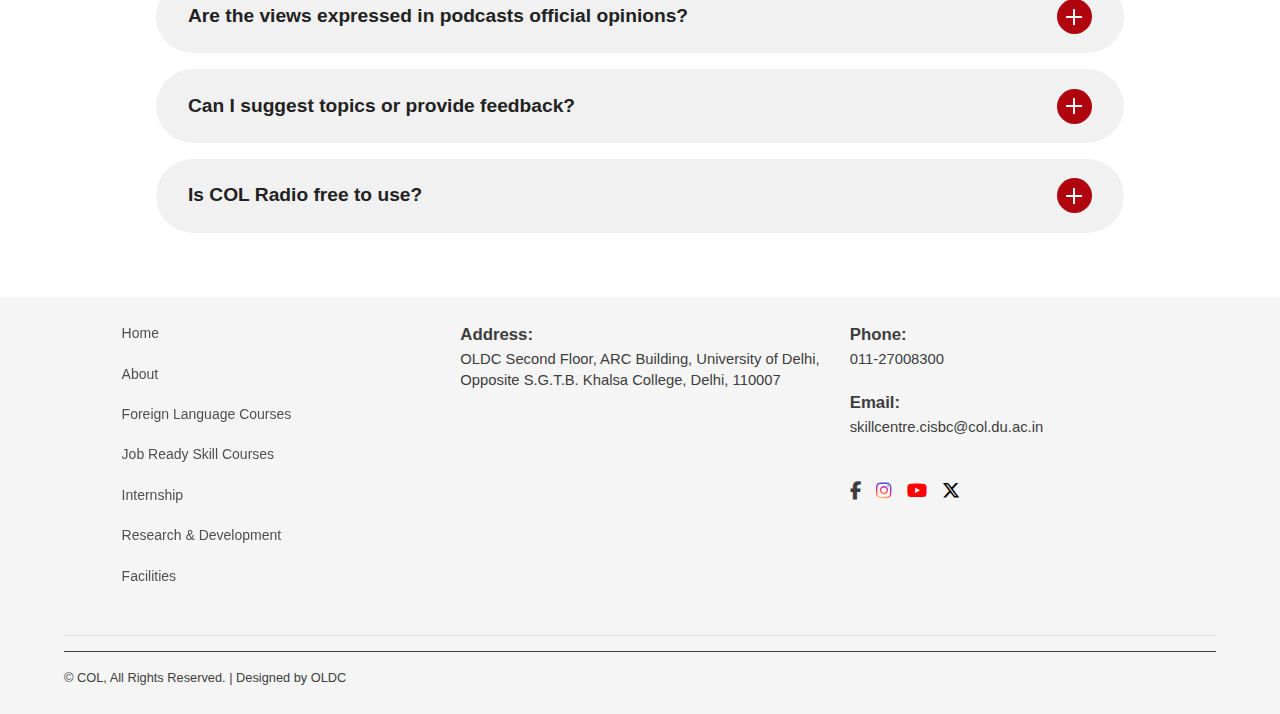
<file: faqs.html>
<!DOCTYPE html>
<html>
<head>
 <title>COL Radio </title>
 <link rel="icon" type="image/x-icon" href="assets/images/dulogo.jpg">
<meta charset="UTF-8">
<meta name="viewport" content="width=device-width, initial-scale=1.0">
<link rel="stylesheet" href="assets/style.css">
<link rel="stylesheet" href="assets/header.css">
<link rel="stylesheet" href="assets/footer.css">
<link rel="stylesheet" href="https://cdnjs.cloudflare.com/ajax/libs/font-awesome/6.5.1/css/all.min.css">
<link href="https://fonts.googleapis.com/css2?family=Inter:wght@400;500;600;700&family=Playfair+Display:wght@700&display=swap" rel="stylesheet">
</head>

<body>
<header>
    <section>
        <div class="branding-left">
            <img src="assets/images/colradiologo.png" alt="COL Radio">
            <div>
                <span>An</span>
                <h1>Open Learning Development Centre</h1>
                <span>Initiative</span>
            </div>
        </div>
        <div class="branding-right">
            <img src="assets/images/mainlogo.png" alt="University of Delhi">
        </div>
    </section>

    <hr>

   <section>
    <div class="track-info">
        <img src="assets/images/oldcrepresent.png" alt="Campus">
        <p>OLDC Presents | COL Radio | <br/> Voices of the Campus</p>
    </div>
    
    <div class="player-controls">
        <button type="button" class="ctrl-btn"><i class="fas fa-backward-step"></i></button>
        <button type="button" class="play-pause-btn"><i class="fas fa-play"></i></button>
        <button type="button" class="ctrl-btn"><i class="fas fa-forward-step"></i></button>
    </div>

    <div class="seek-bar">
        <input type="range" min="0" max="100" value="50">
    </div>

    <div class="playback-settings">
        <span class="speed-badge">1X</span>
        <div class="volume-box">
          <button type="button" class="ctrl-btn" id="vol-btn">
  <i id="vol-icon" class="fas fa-volume-up"></i>
</button>
           
            <input type="range" min="0" max="100" value="80">
        </div>
    </div>
</section>

    <nav>
        <ul>
            <li><a href="index.html" class="highlightul">Home</a></li>
            <li><a href="podcast.html">Programmes</a></li>
            <li><a href="liveradio.html">Live Radio</a></li>
            <li><a href="bulletin.html">Bulletin</a></li>
            <li><a href="help.html">Help</a></li>
            <li><a href="faqs.html">FAQs</a></li>
            <li><a href="contact.html">Contact Us</a></li>
        </ul>
    </nav>
</header>

<section class="privacy-hero-banner">
    <div class="privacy-hero-container">
        <div class="privacy-banner-content">
            <h1 class="privacy-main-title">Frequently Asked Questions </h1>
  <h1 class="privacy-main-title2">(FAQs)</h1>
        </div>
    </div>
</section>


<div class="faq-container">

    <details class="faq-item" open>
        <summary>
            What is COL Radio?
            <div class="toggle-icon"></div>
        </summary>
        <div class="content">
            COL Radio is a digital audio and video platform by the Open Learning Development Centre (OLDC), Campus of Open Learning, University of Delhi. It provides educational and informative programmes for students and learners.
        </div>
    </details>

    <details class="faq-item">
        <summary>
            Who can access COL Radio content?
            <div class="toggle-icon"></div>
        </summary>
        <div class="content">
            COL Radio content is primarily designed for students of the University of Delhi, but it is generally accessible to any lifelong learners interested in educational content.
        </div>
    </details>

    <details class="faq-item">
        <summary>
            What type of content is available on COL Radio?
            <div class="toggle-icon"></div>
        </summary>
        <div class="content">
            We provide a variety of content including academic lectures, career counseling sessions, interviews with experts, and student-led discussions.
        </div>
    </details>

    <details class="faq-item">
        <summary>
            Is COL Radio content aligned with academic courses?
            <div class="toggle-icon"></div>
        </summary>
        <div class="content">
            Yes, many of our programmes are specifically designed to supplement the curriculum of various undergraduate and postgraduate courses offered by the University.
        </div>
    </details>

    <details class="faq-item">
        <summary>
            Where can I listen to or watch COL Radio programmes?
            <div class="toggle-icon"></div>
        </summary>
        <div class="content">
            Programmes can be accessed directly through our official website portal and our dedicated YouTube channel.
        </div>
    </details>

    <details class="faq-item">
        <summary>
            Do I need to register to access content?
            <div class="toggle-icon"></div>
        </summary>
        <div class="content">
            Currently, most of our public content is available without registration to ensure easy access for all students.
        </div>
    </details>

    <details class="faq-item">
        <summary>
            Are the podcasts available in both audio and video formats?
            <div class="toggle-icon"></div>
        </summary>
        <div class="content">
            Yes, we offer a hybrid experience where you can choose to watch the video session or listen to the audio-only version for data saving.
        </div>
    </details>

    <details class="faq-item">
        <summary>
            Can students participate in COL Radio programmes?
            <div class="toggle-icon"></div>
        </summary>
        <div class="content">
            Absolutely! We encourage student participation. You can apply to be a host or a guest speaker through our student outreach forms.
        </div>
    </details>

    <details class="faq-item">
        <summary>
            How often is new content added?
            <div class="toggle-icon"></div>
        </summary>
        <div class="content">
            We update our platform weekly with new episodes, interviews, and educational series.
        </div>
    </details>

    <details class="faq-item">
        <summary>
            Are the views expressed in podcasts official opinions?
            <div class="toggle-icon"></div>
        </summary>
        <div class="content">
            The views expressed by guests and speakers are their personal opinions and do not necessarily reflect the official policy of the University of Delhi.
        </div>
    </details>

    <details class="faq-item">
        <summary>
            Can I suggest topics or provide feedback?
            <div class="toggle-icon"></div>
        </summary>
        <div class="content">
Yes. Learners can share feedback and topic suggestions through the Contact Us page.
        </div>
    </details>

    <details class="faq-item">
        <summary>
            Is COL Radio free to use?
            <div class="toggle-icon"></div>
        </summary>
        <div class="content">
           Yes. COL Radio is an educational initiative and its content is available free of cost.
        </div>
    </details>

</div>

<footer class="main-footer">
  <div class="footer-container">
    <div class="footer-col">
      <ul class="footer-links">
        <li><a href="#">Home</a></li>
        <li><a href="aboutus.html">About</a></li>
        <li><a href="#">Foreign Language Courses</a></li>
        <li><a href="#">Job Ready Skill Courses</a></li>
        <li><a href="#">Internship</a></li>
        <li><a href="#">Research & Development</a></li>
        <li><a href="#">Facilities</a></li>
      </ul>
    </div>

    <div class="footer-col">
      <h4>Address:</h4>
      <p>OLDC Second Floor, ARC Building, University of Delhi, <br/> Opposite S.G.T.B. Khalsa College, Delhi, 110007</p>
    </div>

    <div class="footer-col">
      <h4>Phone:</h4>
      <p>011-27008300</p>
      <h4>Email:</h4>
      <p>skillcentre.cisbc@col.du.ac.in</p>
      
      <div class="social-icons">
        <a href="https://www.facebook.com/people/Open-Learning-Development-Centre/pfbid02yLHmhMRkaFi5zL6w3imgNr9rTB48HLoHQw27AXkWRGjYG26f3tY3gC44CKJ9j2Mwl/" target="_blank" rel="noopener noreferrer" ><i class="fab fa-facebook-f"></i></a>
        <a href="https://www.instagram.com/col.radio" target="_blank" rel="noopener noreferrer" ><i class="fab fa-instagram"></i></a>
        <a href="https://www.youtube.com/@cisbc_oldc" target="_blank" rel="noopener noreferrer" ><i class="fab fa-youtube"></i></a>
        <a href="https://x.com/@oldc_dusol" target="_blank" rel="noopener noreferrer" ><i class="fab fa-x-twitter"></i></a>
      </div>
    </div>
  </div>

  <hr class="footer-divider">

  <div class="footer-bottom">
    <p>&copy; COL, All Rights Reserved. | Designed by OLDC</p>
  </div>
</footer>

<script>
  const volIcon = document.getElementById('vol-icon');
  const volBtn = document.getElementById('vol-btn');
  volBtn.addEventListener('click', () => {
    if (volIcon.classList.contains('fa-volume-up')) {
    volIcon.classList.remove('fa-volume-up');
    volIcon.classList.add('fa-volume-mute');
    } else{ 
      volIcon.classList.remove('fa-volume-mute');
    volIcon.classList.add('fa-volume-up');
    }
  });

  
</script>

<script>
document.addEventListener('DOMContentLoaded', () => {
    const btn = document.querySelector('.play-pause-btn');
    const icon = btn.querySelector('i');
    btn.addEventListener('click', function() {
        if (icon.classList.contains('fa-play')) {
            icon.classList.remove('fa-play');
            icon.classList.add('fa-pause');
        } else {
            icon.classList.remove('fa-pause');
            icon.classList.add('fa-play');
        }
    });
    btn.addEventListener('dblclick', function(e) {
        e.preventDefault(); 
        icon.classList.remove('fa-pause');
        icon.classList.add('fa-play');
    });
});
</script>
<script>
    const seekBar = document.querySelector('.seek-bar input[type="range"]');
    function updateProgress() {
        const value = seekBar.value;
        const min = seekBar.min || 0;
        const max = seekBar.max || 100;
        const percent = ((value - min) / (max - min)) * 100;
        seekBar.style.backgroundSize = percent + '% 100%';
    }

    seekBar.addEventListener('input', updateProgress);
    updateProgress();
</script>
<script>
    function updateSliderBackground(el) {
        const min = el.min || 0;
        const max = el.max || 100;
        const val = el.value;
        const percentage = (val - min) / (max - min) * 100;
        el.style.backgroundSize = percentage + '% 100%';
    }
    const allSliders = document.querySelectorAll('input[type="range"]');
    allSliders.forEach(slider => {
        slider.addEventListener('input', () => updateSliderBackground(slider));
        updateSliderBackground(slider);
    });
</script>
<script src="assets/script.js"></script>
</body>

</html>
</file>
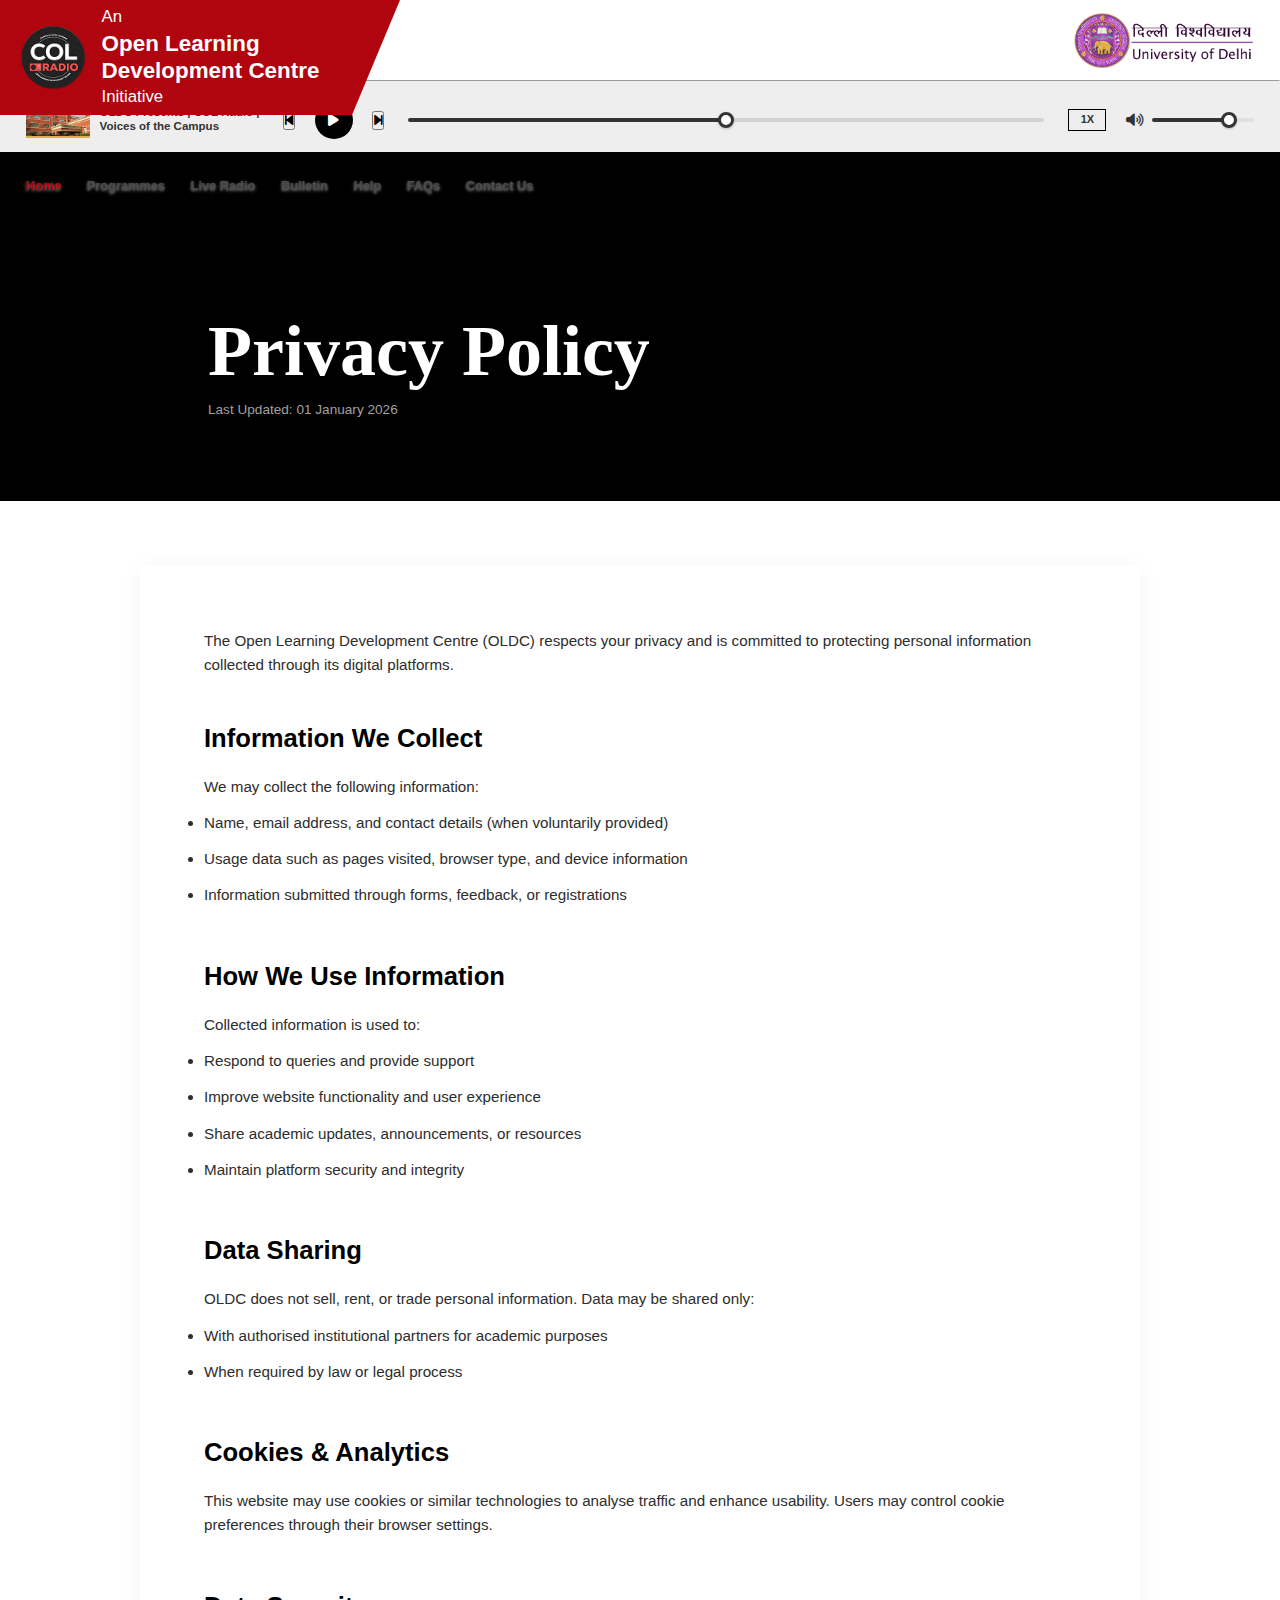
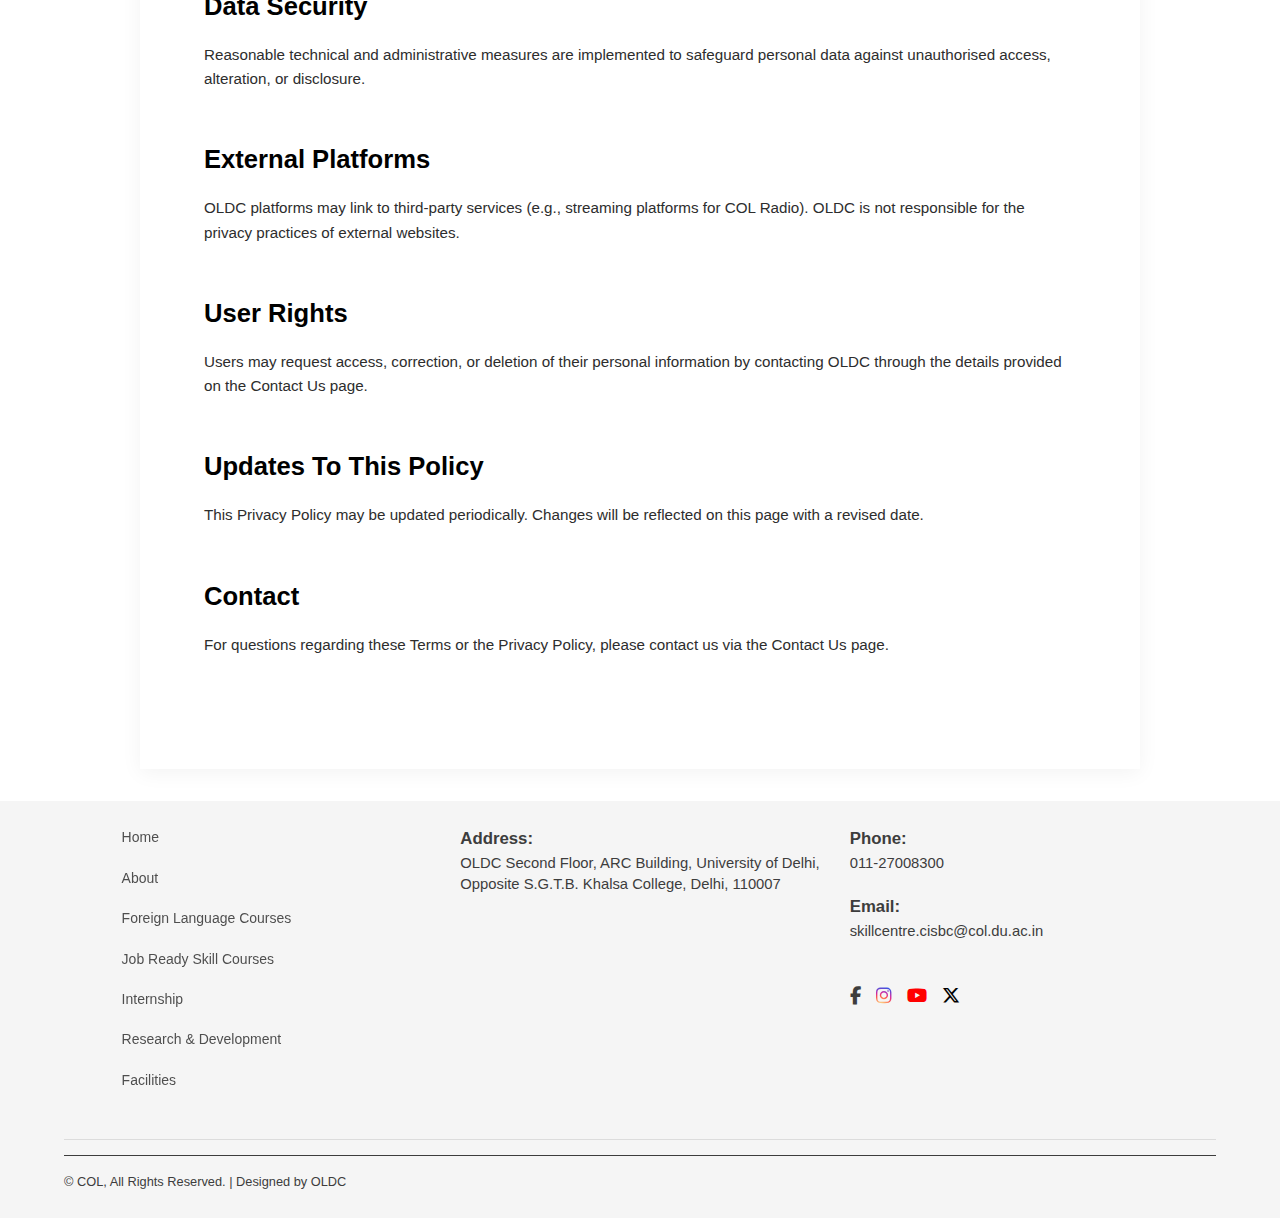
<file: privacy.html>
<!DOCTYPE html>
<html>
<head>
 <title>COL Radio </title>
 <link rel="icon" type="image/x-icon" href="assets/images/dulogo.jpg">
<meta charset="UTF-8">
<meta name="viewport" content="width=device-width, initial-scale=1.0">
<link rel="stylesheet" href="assets/header.css">
<link rel="stylesheet" href="assets/style.css">
<link rel="stylesheet" href="assets/footer.css">
<link rel="stylesheet" href="https://cdnjs.cloudflare.com/ajax/libs/font-awesome/6.5.1/css/all.min.css">
<link href="https://fonts.googleapis.com/css2?family=Inter:wght@400;500;600;700&family=Playfair+Display:wght@700&display=swap" rel="stylesheet">
</head>

<body>
<header>
    <section>
        <div class="branding-left">
            <img src="assets/images/colradiologo.png" alt="COL Radio">
            <div>
                <span>An</span>
                <h1>Open Learning Development Centre</h1>
                <span>Initiative</span>
            </div>
        </div>
        <div class="branding-right">
            <img src="assets/images/mainlogo.png" alt="University of Delhi">
        </div>
    </section>

    <hr>

   <section>
    <div class="track-info">
        <img src="assets/images/oldcrepresent.png" alt="Campus">
        <p>OLDC Presents | COL Radio | <br/> Voices of the Campus</p>
    </div>
    
    <div class="player-controls">
        <button type="button" class="ctrl-btn"><i class="fas fa-backward-step"></i></button>
        <button type="button" class="play-pause-btn"><i class="fas fa-play"></i></button>
        <button type="button" class="ctrl-btn"><i class="fas fa-forward-step"></i></button>
    </div>

    <div class="seek-bar">
        <input type="range" min="0" max="100" value="50">
    </div>

    <div class="playback-settings">
        <span class="speed-badge">1X</span>
        <div class="volume-box">
          <button type="button" class="ctrl-btn" id="vol-btn">
  <i id="vol-icon" class="fas fa-volume-up"></i>
</button>
           
            <input type="range" min="0" max="100" value="80">
        </div>
    </div>
</section>

    <nav>
        <ul>
            <li><a href="index.html" class="highlightul">Home</a></li>
            <li><a href="podcast.html">Programmes</a></li>
            <li><a href="liveradio.html">Live Radio</a></li>
            <li><a href="bulletin.html">Bulletin</a></li>
            <li><a href="help.html">Help</a></li>
            <li><a href="faqs.html">FAQs</a></li>
            <li><a href="contact.html">Contact Us</a></li>
        </ul>
    </nav>
</header>


<section class="privacy-hero-banner">
    <div class="privacy-hero-container">
        <div class="privacy-banner-content">
            <h1 class="privacy-main-title">Privacy Policy</h1>
            <p class="privacy-subtitle"> 
Last Updated: 01 January 2026
</p>
        </div>
    </div>
</section>

<section class="privacycol-container">
    <p class="privacycol-intro">
        The Open Learning Development Centre (OLDC) respects your privacy and is committed to protecting personal information collected through its digital platforms.
    </p>

    <div class="privacycol-block">
        <h2 class="privacycol-heading">Information We Collect</h2>
        <p class="privacycol-text">We may collect the following information:</p>
        <ul class="privacycol-list">
            <li class="privacycol-list-item">Name, email address, and contact details (when voluntarily provided)</li>
            <li class="privacycol-list-item">Usage data such as pages visited, browser type, and device information</li>
            <li class="privacycol-list-item">Information submitted through forms, feedback, or registrations</li>
        </ul>
    </div>

    <div class="privacycol-block">
        <h2 class="privacycol-heading">How We Use Information</h2>
        <p class="privacycol-text">Collected information is used to:</p>
        <ul class="privacycol-list">
            <li class="privacycol-list-item">Respond to queries and provide support</li>
            <li class="privacycol-list-item">Improve website functionality and user experience</li>
            <li class="privacycol-list-item">Share academic updates, announcements, or resources</li>
            <li class="privacycol-list-item">Maintain platform security and integrity</li>
        </ul>
    </div>

    <div class="privacycol-block">
        <h2 class="privacycol-heading">Data Sharing</h2>
        <p class="privacycol-text">OLDC does not sell, rent, or trade personal information. Data may be shared only:</p>
        <ul class="privacycol-list">
            <li class="privacycol-list-item">With authorised institutional partners for academic purposes</li>
            <li class="privacycol-list-item">When required by law or legal process</li>
        </ul>
    </div>

    <div class="privacycol-block">
        <h2 class="privacycol-heading">Cookies & Analytics</h2>
        <p class="privacycol-text">This website may use cookies or similar technologies to analyse traffic and enhance usability. Users may control cookie preferences through their browser settings.</p>
    </div>

    <div class="privacycol-block">
        <h2 class="privacycol-heading">Data Security</h2>
        <p class="privacycol-text">Reasonable technical and administrative measures are implemented to safeguard personal data against unauthorised access, alteration, or disclosure.</p>
    </div>

    <div class="privacycol-block">
        <h2 class="privacycol-heading">External Platforms</h2>
        <p class="privacycol-text">OLDC platforms may link to third-party services (e.g., streaming platforms for COL Radio). OLDC is not responsible for the privacy practices of external websites.</p>
    </div>

    <div class="privacycol-block">
        <h2 class="privacycol-heading">User Rights</h2>
        <p class="privacycol-text">Users may request access, correction, or deletion of their personal information by contacting OLDC through the details provided on the Contact Us page.</p>
    </div>

    <div class="privacycol-block">
        <h2 class="privacycol-heading">Updates to This Policy</h2>
        <p class="privacycol-text">This Privacy Policy may be updated periodically. Changes will be reflected on this page with a revised date.</p>
    </div>

    <div class="privacycol-block">
        <h2 class="privacycol-heading">Contact</h2>
        <p class="privacycol-text">For questions regarding these Terms or the Privacy Policy, please contact us via the Contact Us page.</p>
    </div>
</section>

<footer class="main-footer">
  <div class="footer-container">
    <div class="footer-col">
      <ul class="footer-links">
        <li><a href="#">Home</a></li>
        <li><a href="aboutus.html">About</a></li>
        <li><a href="#">Foreign Language Courses</a></li>
        <li><a href="#">Job Ready Skill Courses</a></li>
        <li><a href="#">Internship</a></li>
        <li><a href="#">Research & Development</a></li>
        <li><a href="#">Facilities</a></li>
      </ul>
    </div>

    <div class="footer-col">
      <h4>Address:</h4>
      <p>OLDC Second Floor, ARC Building, University of Delhi, <br/> Opposite S.G.T.B. Khalsa College, Delhi, 110007</p>
    </div>

    <div class="footer-col">
      <h4>Phone:</h4>
      <p>011-27008300</p>
      <h4>Email:</h4>
      <p>skillcentre.cisbc@col.du.ac.in</p>
      
      <div class="social-icons">
        <a href="https://www.facebook.com/people/Open-Learning-Development-Centre/pfbid02yLHmhMRkaFi5zL6w3imgNr9rTB48HLoHQw27AXkWRGjYG26f3tY3gC44CKJ9j2Mwl/" target="_blank" rel="noopener noreferrer" ><i class="fab fa-facebook-f"></i></a>
        <a href="https://www.instagram.com/col.radio" target="_blank" rel="noopener noreferrer" ><i class="fab fa-instagram"></i></a>
        <a href="https://www.youtube.com/@cisbc_oldc" target="_blank" rel="noopener noreferrer" ><i class="fab fa-youtube"></i></a>
        <a href="https://x.com/@oldc_dusol" target="_blank" rel="noopener noreferrer" ><i class="fab fa-x-twitter"></i></a>
      </div>
    </div>
  </div>

  <hr class="footer-divider">

  <div class="footer-bottom">
    <p>&copy; COL, All Rights Reserved. | Designed by OLDC</p>
  </div>
</footer>

<script>
  const volIcon = document.getElementById('vol-icon');
  const volBtn = document.getElementById('vol-btn');
  volBtn.addEventListener('click', () => {
    if (volIcon.classList.contains('fa-volume-up')) {
    volIcon.classList.remove('fa-volume-up');
    volIcon.classList.add('fa-volume-mute');
    } else{ 
      volIcon.classList.remove('fa-volume-mute');
    volIcon.classList.add('fa-volume-up');
    }
  });

  
</script>

<script>
document.addEventListener('DOMContentLoaded', () => {
    const btn = document.querySelector('.play-pause-btn');
    const icon = btn.querySelector('i');
    btn.addEventListener('click', function() {
        if (icon.classList.contains('fa-play')) {
            icon.classList.remove('fa-play');
            icon.classList.add('fa-pause');
        } else {
            icon.classList.remove('fa-pause');
            icon.classList.add('fa-play');
        }
    });
    btn.addEventListener('dblclick', function(e) {
        e.preventDefault(); 
        icon.classList.remove('fa-pause');
        icon.classList.add('fa-play');
    });
});
</script>
<script>
    const seekBar = document.querySelector('.seek-bar input[type="range"]');
    function updateProgress() {
        const value = seekBar.value;
        const min = seekBar.min || 0;
        const max = seekBar.max || 100;
        const percent = ((value - min) / (max - min)) * 100;
        seekBar.style.backgroundSize = percent + '% 100%';
    }

    seekBar.addEventListener('input', updateProgress);
    updateProgress();
</script>
<script>
    function updateSliderBackground(el) {
        const min = el.min || 0;
        const max = el.max || 100;
        const val = el.value;
        const percentage = (val - min) / (max - min) * 100;
        el.style.backgroundSize = percentage + '% 100%';
    }
    const allSliders = document.querySelectorAll('input[type="range"]');
    allSliders.forEach(slider => {
        slider.addEventListener('input', () => updateSliderBackground(slider));
        updateSliderBackground(slider);
    });
</script>
<script src="assets/script.js"></script>
</body>

</html>
</file>
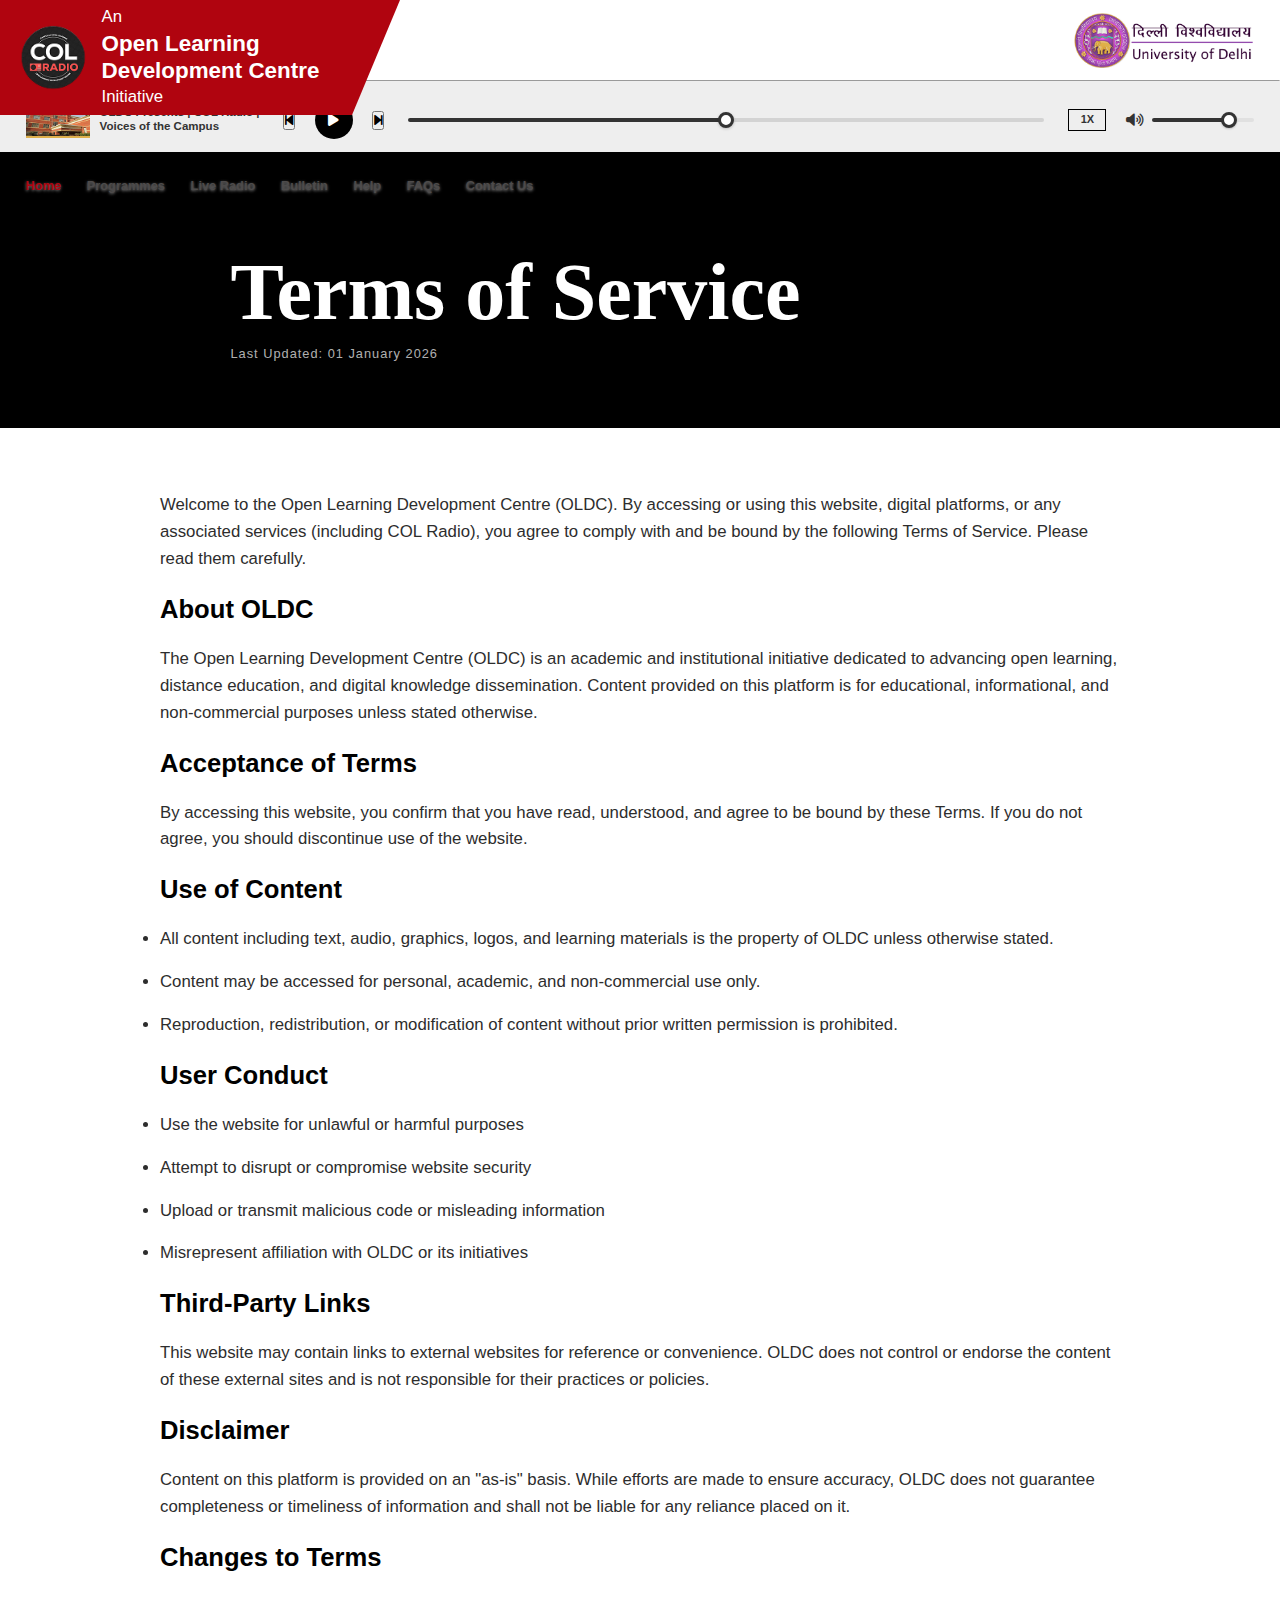
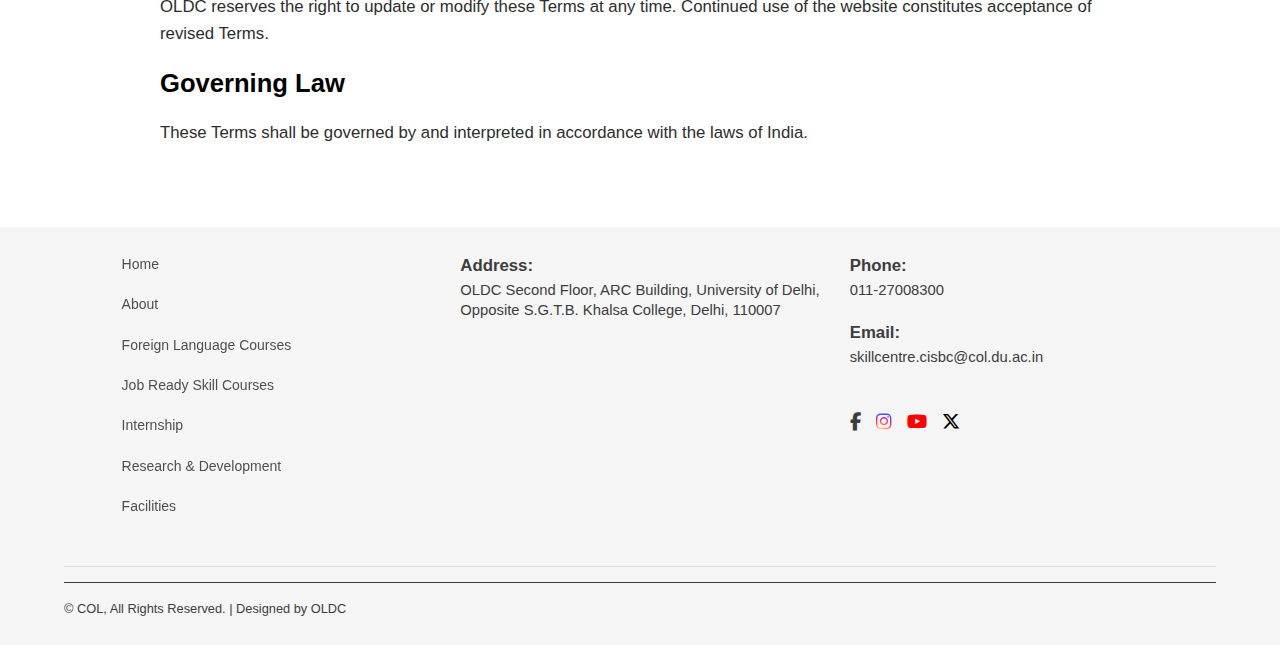
<file: terms.html>
<!DOCTYPE html>
<html>
<head>
 <title>COL Radio </title>
 <link rel="icon" type="image/x-icon" href="assets/images/dulogo.jpg">
<meta charset="UTF-8">
<meta name="viewport" content="width=device-width, initial-scale=1.0">
<link rel="stylesheet" href="assets/header.css">
<link rel="stylesheet" href="assets/style.css">
<link rel="stylesheet" href="assets/footer.css">
<link rel="stylesheet" href="https://cdnjs.cloudflare.com/ajax/libs/font-awesome/6.5.1/css/all.min.css">
<link href="https://fonts.googleapis.com/css2?family=Inter:wght@400;500;600;700&family=Playfair+Display:wght@700&display=swap" rel="stylesheet">
</head>

<body>
<header>
    <section>
        <div class="branding-left">
            <img src="assets/images/colradiologo.png" alt="COL Radio">
            <div>
                <span>An</span>
                <h1>Open Learning Development Centre</h1>
                <span>Initiative</span>
            </div>
        </div>
        <div class="branding-right">
            <img src="assets/images/mainlogo.png" alt="University of Delhi">
        </div>
    </section>

    <hr>

   <section>
    <div class="track-info">
        <img src="assets/images/oldcrepresent.png" alt="Campus">
        <p>OLDC Presents | COL Radio | <br/> Voices of the Campus</p>
    </div>
    
    <div class="player-controls">
        <button type="button" class="ctrl-btn"><i class="fas fa-backward-step"></i></button>
        <button type="button" class="play-pause-btn"><i class="fas fa-play"></i></button>
        <button type="button" class="ctrl-btn"><i class="fas fa-forward-step"></i></button>
    </div>

    <div class="seek-bar">
        <input type="range" min="0" max="100" value="50">
    </div>

    <div class="playback-settings">
        <span class="speed-badge">1X</span>
        <div class="volume-box">
          <button type="button" class="ctrl-btn" id="vol-btn">
  <i id="vol-icon" class="fas fa-volume-up"></i>
</button>
           
            <input type="range" min="0" max="100" value="80">
        </div>
    </div>
</section>

    <nav>
        <ul>
            <li><a href="index.html" class="highlightul">Home</a></li>
            <li><a href="podcast.html">Programmes</a></li>
            <li><a href="liveradio.html">Live Radio</a></li>
            <li><a href="bulletin.html">Bulletin</a></li>
            <li><a href="help.html">Help</a></li>
            <li><a href="faqs.html">FAQs</a></li>
            <li><a href="contact.html">Contact Us</a></li>
        </ul>
    </nav>
</header>


<section class="terms-hero-banner">
    <div class="terms-hero-container">
        <div class="terms-banner-content">
            <h1 class="terms-main-title">Terms of Service</h1>
            <p class="terms-subtitle"> 
Last Updated: 01 January 2026
</p>
        </div>
    </div>
</section>


<section class="termscol-container">
    <p class="termscol-intro">
        Welcome to the Open Learning Development Centre (OLDC). By accessing or using this website, digital platforms, or any associated services (including COL Radio), you agree to comply with and be bound by the following Terms of Service. Please read them carefully.
    </p>

    <div class="termscol-block">
        <h2 class="termscol-heading">About OLDC</h2>
        <p class="termscol-text">The Open Learning Development Centre (OLDC) is an academic and institutional initiative dedicated to advancing open learning, distance education, and digital knowledge dissemination. Content provided on this platform is for educational, informational, and non-commercial purposes unless stated otherwise.</p>
    </div>

    <div class="termscol-block">
        <h2 class="termscol-heading">Acceptance of Terms</h2>
        <p class="termscol-text">By accessing this website, you confirm that you have read, understood, and agree to be bound by these Terms. If you do not agree, you should discontinue use of the website.</p>
    </div>

    <div class="termscol-block">
        <h2 class="termscol-heading">Use of Content</h2>
        <ul class="termscol-list">
            <li class="termscol-list-item">All content including text, audio, graphics, logos, and learning materials is the property of OLDC unless otherwise stated.</li>
            <li class="termscol-list-item">Content may be accessed for personal, academic, and non-commercial use only.</li>
            <li class="termscol-list-item">Reproduction, redistribution, or modification of content without prior written permission is prohibited.</li>
        </ul>
    </div>

    <div class="termscol-block">
        <h2 class="termscol-heading">User Conduct</h2>
        <ul class="termscol-list">
            <li class="termscol-list-item">Use the website for unlawful or harmful purposes</li>
            <li class="termscol-list-item">Attempt to disrupt or compromise website security</li>
            <li class="termscol-list-item">Upload or transmit malicious code or misleading information</li>
            <li class="termscol-list-item">Misrepresent affiliation with OLDC or its initiatives</li>
        </ul>
    </div>

    <div class="termscol-block">
        <h2 class="termscol-heading">Third-Party Links</h2>
        <p class="termscol-text">This website may contain links to external websites for reference or convenience. OLDC does not control or endorse the content of these external sites and is not responsible for their practices or policies.</p>
    </div>

    <div class="termscol-block">
        <h2 class="termscol-heading">Disclaimer</h2>
        <p class="termscol-text">Content on this platform is provided on an "as-is" basis. While efforts are made to ensure accuracy, OLDC does not guarantee completeness or timeliness of information and shall not be liable for any reliance placed on it.</p>
    </div>

    <div class="termscol-block">
        <h2 class="termscol-heading">Changes to Terms</h2>
        <p class="termscol-text">OLDC reserves the right to update or modify these Terms at any time. Continued use of the website constitutes acceptance of revised Terms.</p>
    </div>

    <div class="termscol-block">
        <h2 class="termscol-heading">Governing Law</h2>
        <p class="termscol-text">These Terms shall be governed by and interpreted in accordance with the laws of India.</p>
    </div>
</section>

<footer class="main-footer">
  <div class="footer-container">
    <div class="footer-col">
      <ul class="footer-links">
        <li><a href="#">Home</a></li>
        <li><a href="aboutus.html">About</a></li>
        <li><a href="#">Foreign Language Courses</a></li>
        <li><a href="#">Job Ready Skill Courses</a></li>
        <li><a href="#">Internship</a></li>
        <li><a href="#">Research & Development</a></li>
        <li><a href="#">Facilities</a></li>
      </ul>
    </div>

    <div class="footer-col">
      <h4>Address:</h4>
      <p>OLDC Second Floor, ARC Building, University of Delhi, <br/> Opposite S.G.T.B. Khalsa College, Delhi, 110007</p>
    </div>

    <div class="footer-col">
      <h4>Phone:</h4>
      <p>011-27008300</p>
      <h4>Email:</h4>
      <p>skillcentre.cisbc@col.du.ac.in</p>
      
      <div class="social-icons">
        <a href="https://www.facebook.com/people/Open-Learning-Development-Centre/pfbid02yLHmhMRkaFi5zL6w3imgNr9rTB48HLoHQw27AXkWRGjYG26f3tY3gC44CKJ9j2Mwl/" target="_blank" rel="noopener noreferrer" ><i class="fab fa-facebook-f"></i></a>
        <a href="https://www.instagram.com/col.radio" target="_blank" rel="noopener noreferrer" ><i class="fab fa-instagram"></i></a>
        <a href="https://www.youtube.com/@cisbc_oldc" target="_blank" rel="noopener noreferrer" ><i class="fab fa-youtube"></i></a>
        <a href="https://x.com/@oldc_dusol" target="_blank" rel="noopener noreferrer" ><i class="fab fa-x-twitter"></i></a>
      </div>
    </div>
  </div>

  <hr class="footer-divider">

  <div class="footer-bottom">
    <p>&copy; COL, All Rights Reserved. | Designed by OLDC</p>
  </div>
</footer>

<script>
  const volIcon = document.getElementById('vol-icon');
  const volBtn = document.getElementById('vol-btn');
  volBtn.addEventListener('click', () => {
    if (volIcon.classList.contains('fa-volume-up')) {
    volIcon.classList.remove('fa-volume-up');
    volIcon.classList.add('fa-volume-mute');
    } else{ 
      volIcon.classList.remove('fa-volume-mute');
    volIcon.classList.add('fa-volume-up');
    }
  });

  
</script>

<script>
document.addEventListener('DOMContentLoaded', () => {
    const btn = document.querySelector('.play-pause-btn');
    const icon = btn.querySelector('i');
    btn.addEventListener('click', function() {
        if (icon.classList.contains('fa-play')) {
            icon.classList.remove('fa-play');
            icon.classList.add('fa-pause');
        } else {
            icon.classList.remove('fa-pause');
            icon.classList.add('fa-play');
        }
    });
    btn.addEventListener('dblclick', function(e) {
        e.preventDefault(); 
        icon.classList.remove('fa-pause');
        icon.classList.add('fa-play');
    });
});
</script>
<script>
    const seekBar = document.querySelector('.seek-bar input[type="range"]');
    function updateProgress() {
        const value = seekBar.value;
        const min = seekBar.min || 0;
        const max = seekBar.max || 100;
        const percent = ((value - min) / (max - min)) * 100;
        seekBar.style.backgroundSize = percent + '% 100%';
    }

    seekBar.addEventListener('input', updateProgress);
    updateProgress();
</script>
<script>
    function updateSliderBackground(el) {
        const min = el.min || 0;
        const max = el.max || 100;
        const val = el.value;
        const percentage = (val - min) / (max - min) * 100;
        el.style.backgroundSize = percentage + '% 100%';
    }
    const allSliders = document.querySelectorAll('input[type="range"]');
    allSliders.forEach(slider => {
        slider.addEventListener('input', () => updateSliderBackground(slider));
        updateSliderBackground(slider);
    });
</script>
<script src="assets/script.js"></script>
</body>

</html>
</file>
<file: style.css>
commit
</file>
<file: assets/header.css>
body{
    margin: 0;
    padding: 0;
}
header {
    box-sizing: border-box;
    width: 100%;
    font-family: 'Segoe UI', Tahoma, Geneva, Verdana, sans-serif;
    background-color: transparent; 
    position: relative; 
    z-index: 100;

}
header * {
    box-sizing: border-box;
}

header > section:first-of-type {
    display: flex;
    justify-content: space-between;
    align-items: center;
    min-height: 80px;
    padding-right: 2%;
    background: #fff;
    position: relative;
    z-index: 10; 
}
.branding-left {
    display: flex;
    align-items: center;
    background-color: #b0040f;
    color: white;
    padding: 15px 70px 15px 20px;
    position: absolute; 
    top: 0;
    left: 0;
    height: 115px; 
    z-index: 20;    
    clip-path: polygon(0 0, 100% 0, 88% 100%, 0% 100%);
    box-shadow: 4px 0 10px rgba(0,0,0,0.1); 
    width: auto; 
    min-width: 30%; 
    max-width: 45%;   
}
.branding-left img {
    height: clamp(45px, 6vw, 65px);
    margin-right: 15px;
}
.branding-left h1 {
    font-size: clamp(0.9rem, 1.8vw, 1.4rem);
    margin: 0;
    line-height: 1.2;
}
.branding-right {
    display: flex;
    align-items: center;
    gap: 10px;
    text-align: right;
    margin-left: auto; 
}

.branding-right img {
    height: clamp(45px, 5vw, 55px);
}

header > section:nth-of-type(2) {
    display: flex;
    flex-wrap: wrap; 
    align-items: center;
    background-color: #eeeeee;
    padding: 10px 2%;
     padding-top: 1rem;

    gap: 1.5rem;
    min-height: 70px;
    
}

.track-info {
    display: flex;
    align-items: center;
    gap: 10px;
    flex: 0 1 auto;
}
.track-info img {
    width: clamp(50px, 5vw, 70px);
    height: auto;
    aspect-ratio: 16/9;
}
.track-info p {
    font-size: clamp(11px, 0.9vw, 13px);
    font-weight: 700;
    line-height: 1.2;
}

.player-controls {
    display: flex;
    gap: clamp(10px, 1.5vw, 20px);
    align-items: center;
}
.play-pause-btn {
    background: #000;
    color: #fff;
    border: none;
    border-radius: 50%;
    width: 38px;
    height: 38px;
    cursor: pointer;
    display: flex;
    align-items: center;
    justify-content: center;
    transition: transform 0.1s active;
    -webkit-tap-highlight-color: transparent; 
    outline: none;
}

.play-pause-btn i {
    font-size: 14px;
    display: flex;
    align-items: center;
    justify-content: center;
}

.play-pause-btn:active {
    transform: scale(0.92);
}

.seek-group {
    display: flex;
    align-items: center;
    gap: 10px;
    flex: 1 1 300px;
}

.time {
    font-size: 11px;
    color: #666;
    min-width: 30px;
}





/* 1. Layout Containers */
.seek-group {
    display: flex;
    align-items: center;
    gap: 10px;
    flex: 1 1 300px;
}

.playback-settings {
    display: flex;
    align-items: center;
    gap: clamp(10px, 2vw, 20px);
    flex-shrink: 0;
}

.time {
    font-size: 11px;
    color: #666;
    min-width: 30px;
}

/* 2. The Seek Bar Container */
.seek-bar { 
    flex: 1; 
    display: flex;
    align-items: center;
}

/* 3. The Input Track (The Line) */
.seek-bar input[type="range"] {
    -webkit-appearance: none;
    appearance: none;
    width: 100%;
    height: 4px; /* Matches your image thickness */
    background: #d3d3d3; /* Light gray for the right side */
    background-image: linear-gradient(#333, #333); 
    background-repeat: no-repeat;
    background-size: 50% 100%; 
    border-radius: 2px;
    outline: none;
    cursor: pointer;
}

.seek-bar input[type="range"]::-webkit-slider-thumb {
    -webkit-appearance: none;
    appearance: none;
    height: 16px;
    width: 16px;
    border-radius: 50%;
    background: #fff;
    border: 3px solid #333;
    cursor: pointer;
    box-shadow: 0 1px 3px rgba(0,0,0,0.2);
    margin-top: 0px; 
}

.seek-bar input[type="range"]::-moz-range-thumb {
    height: 12px;
    width: 12px;
    border-radius: 50%;
    background: #fff;
    border: 3px solid #333;
    cursor: pointer;
}

.speed-badge {
    display: inline-flex;
    align-items: center;
    justify-content: center;
    border: 1px solid #000;
    padding: 2px 6px;
    font-size: 11px;
    font-weight: 800;
    cursor: pointer;
    user-select: none;
    min-width: 38px;
    height: 22px;
    transition: background 0.2s, color 0.2s;
}

.speed-badge:hover {
    background: #000;
    color: #fff;
}

.highlightul{
    color: #b0040f;
}

/* Volume Box Layout */
.volume-box {
    display: flex;
    align-items: center;
    gap: 8px;
    width: clamp(80px, 10vw, 130px); 
}

/* Resetting the volume button */
.volume-box .ctrl-btn {
    background: none;
    border: none;
    padding: 0;
    font-size: 14px;
    cursor: pointer;
    color: #333;
}

/* Volume Slider Styling */
.volume-box input[type="range"] {
    -webkit-appearance: none;
    appearance: none;
    width: 100%;
    height: 4px; 
    background: #e0e0e0; 
    background-image: linear-gradient(#333, #333); 
    background-repeat: no-repeat;
    background-size: 80% 100%;
    border-radius: 2px;
    cursor: pointer;
    outline: none;
}

.volume-box input[type="range"]::-webkit-slider-thumb {
    -webkit-appearance: none;
    appearance: none;
    height: 16px;
    width: 16px;
    border-radius: 50%;
    background: #fff; 
    border: 3px solid #333; 
    cursor: pointer;
    box-shadow: 0 1px 2px rgba(0,0,0,0.2);
    margin-top: 0px; 
}

.volume-box input[type="range"]::-moz-range-thumb {
    height: 12px;
    width: 12px;
    border-radius: 50%;
    background: #fff;
    border: 3px solid #333;
}


@media (max-width: 480px) {
    .volume-box {
        width: 100px; 
    }
}

@media (min-width: 2000px) {
    header > section:nth-of-type(2) {
        gap: 3rem;
    }
    .track-info p { font-size: 1.2rem; }
}

@media (max-width: 1024px) {
    header > section:nth-of-type(2) {

    }
}

@media (max-width: 600px) {
    header > section:nth-of-type(2) {
        justify-content: center;
        padding: 15px;
    }
    .seek-group {
        order: 4; 
        width: 100%;
        flex-basis: 100%;
    }
    .track-info { width: 100%; justify-content: center; }
}



/* 3. Floating Responsive Navigation */

nav {
    position: absolute; 
    width: 100%;
    background: transparent; 
    padding: 20px 2%;
    z-index: 110;
    left: 0;
}
nav ul {
    display: flex;
    justify-content: flex-start;
    list-style: none;
    margin: 0;
    padding: 0;
    gap: 2vw;
}

nav ul li a {
    text-decoration: none;
    color: #4d4b4b; 
    font-size: clamp(0.8rem, 1vw, 1rem);
    font-weight: 600;
    text-shadow: 0px 1px 3px rgba(255,255,255,0.5); 
}
@media (min-width: 1200px) {
    .branding-left {
        width: 400px; 
        
    }
}


@media (max-width: 1100px) {
    header > section:nth-of-type(2) {
         padding-top: 1rem;
    }
}

@media (max-width: 992px) {
    .branding-left {
        height: 100px;
        padding-right: 50px;
    }
    header > section:nth-of-type(2) {
        padding-top: 1rem;

    }
}


@media (max-width: 768px) {
    .branding-left {
        position: relative; 
        
        height: auto;
        width: 100%;
        clip-path: none;
        padding-right: 20px;
    }
    
    header > section:nth-of-type(2) {
    padding-top: 1rem;
        justify-content: center;
    }

    header > section:first-of-type {
        flex-direction: column;
        align-items: flex-start;
    }

    .branding-right {
        width: 100%;
        justify-content: flex-end;
        padding: 10px 0;
    }
}

@media (min-width: 1800px) {
    .branding-left h1 {
        font-size: clamp(0.9rem, 1.2vw, 1.7rem);
    }

    .branding-left {
        width: 30vw; 
        height: 100px; 
    }

    header > section:nth-of-type(2) {
         padding-top: 1rem;
    }
}
</file>
<file: assets/style.css>
/*Home Page.....*/

* {
  margin: 0;
  padding: 0;
  box-sizing: border-box;
  font-family: 'Segoe UI', Tahoma, Geneva, Verdana, sans-serif;
}


:root {
    --btn-red:#b0040f;
    --bg-pink: #fdf2f2;
    --text-dark: #333;
    --text-gray: #777;
    --transition: all 0.3s ease;
}

body {
    overflow-x: hidden;
}

.hero-banner {
    margin-top: 0; 
    padding-top: 0;
    width: 100%;
    position: relative;
    padding-top: 50px;
    height: 70vh;
    min-height: 500px;
    background: #fff;
    font-family: 'Inter', sans-serif;
    position: relative;
    display: flex;
    align-items: center;
    overflow: hidden;
    z-index: 1;
}

.hero-wrapper {
    width: 100%;
    height: 100%;
    display: flex;
    align-items: center;
    z-index: 10;
}

.banner-content {
    flex: 1;
    z-index: 10;
    padding-top: 2rem;
    padding-left: 5%;
    padding-right: 20px;
    max-width: 50%;
}

.main-titlecol {
    font-weight: 900;
    font-family: 'Playfair Display', serif;
    font-size: clamp(3rem, 6vw, 9rem);
    color: var(--text-dark);
    line-height: 0.9;
    margin-bottom: 1.5rem;
}

.subtitlecol {
    font-size: clamp(0.7rem, 1vw, 0.9rem);
    letter-spacing: 2px;
    color: var(--text-gray);
    margin-bottom: 3rem;
    display: block;
    text-transform: uppercase;
    font-weight: 700;
}

.descriptioncol {
    max-width: 500px;
    color: #444;
    line-height: 1.6;
    font-size: clamp(0.75rem, 0.9vw, 0.9rem);
    margin-bottom: 2.5rem;
}

.banner-visual {
    position: absolute;
    top: 0;
    right: 0;
    width: 100%;
    height: 100%;
    z-index: 1;
    pointer-events: none;
    display: flex;
    justify-content: flex-end;
    align-items: center;
}

.banner-visualmobile {
    display: none;
}

.pink-shape {
    position: absolute;
    top: 0;
    left: 20%;
    width: 65%;
    height: 100%;
    background: var(--bg-pink);
    clip-path: polygon(25% 0%, 90% 0%, 70% 100%, 0% 100%);
    z-index: 1;
}

.hero-image {
    position: relative;
    z-index: 2;
    height: 100%;
    width: auto;
    object-fit: contain;
    object-position: right;
    filter: drop-shadow(-20px 20px 40px rgba(0,0,0,0.12));
}



@media (min-width: 1920px) {
    .banner-content {
        padding-left: 8%;
    }
}

@media (max-width: 1024px) {
    .hero-banner {
        height: 60vh;
        min-height: 450px;
    }

    .banner-content {
        max-width: 60%;
    }

    .hero-image {
        height: 80%;
        opacity: 0.8;
    }
}

@media (max-width: 480px) {
    .hero-banner {
        height: auto;
        min-height: 100vh;
        display: block;
        padding-top: 40px;
    }

    .hero-wrapper {
        flex-direction: column;
        height: auto;
    }

    .banner-content {
        max-width: 100%;
        padding: 0 20px;
        text-align: center;
    }

    .subtitlecol {
        margin-bottom: 1.5rem;
    }

    .descriptioncol {
        margin: 0 auto 2rem auto;
    }

    .cta-group {
        justify-content: center;
        margin-bottom: 30px;
    }

    .banner-visual {
        display: none;
    }

    .banner-visualmobile {
        display: block;
        width: 100%;
        margin-top: auto;
    }

    .hero-imagemobile {
        width: 80%;
        height: auto;
        display: block;
        filter: drop-shadow(0px -10px 20px rgba(0,0,0,0.05));
    }
    
    .main-titlecol {
        font-size: 4rem;
    }
}


:root {
    --card-max-width: 550px;
    --card-padding: 2.5rem;
    --section-padding: 5vh 2vw;
    --container-gap: 2rem;
    --image-height: 220px;
    --primary-red: #b0040f;
    --primary-yellow: #d4a017;
    --bg-num-color: #f0f0f0;
}

.info-section-visionmission {
    padding: var(--section-padding);
    background-color: #ffffff;
    font-family: 'Open Sans', sans-serif;
}

.container-visionmission {
    display: flex;
    justify-content: center;
    gap: var(--container-gap);
    max-width: 90%;
    margin: 0 auto;
    flex-wrap: wrap; 
}

.card-visionmission {
    background: #fff;
    flex: 1 1 300px; 
    max-width: var(--card-max-width);
    padding: var(--card-padding);
    box-shadow: 0 10px 30px rgba(0, 0, 0, 0.05);
    display: flex;
    flex-direction: column;
    position: relative;
    box-sizing: border-box;
}

.card-header-visionmission {
    position: relative;
    padding-top: 1.5rem;
    margin-bottom: 1.5rem;
}

.bg-number-visionmission {
    
    user-select: none;
    position: absolute;
    top: -1rem;
    left: 0;
    font-size: clamp(7rem, 10vw, 9.5rem); 
    font-weight: 1000;
    color: var(--bg-num-color);
    z-index: 1;
    line-height: 1;
}

.main-tittlevisionmission {
position: relative;
    color: #1a1a1a;
    padding-top: 0.5rem;
    z-index: 2;
    font-family: 'Playfair Display', serif;
    font-size: clamp(2rem, 4vw, 2.6rem);
    line-height: 1.1;
    margin: 0;
}

.underline {
    position: relative;
    z-index: 3;
    width: 20%; 
    height: 4px;
    margin-top: 1rem;
}

.underline.red { background-color:#b0040f; }
.underline.yellow { background-color: var(--primary-yellow); }

.content-visionmission {
    font-size: 1rem;
    line-height: 1.6;
    color: #555;
    margin-bottom: 2rem;
    flex-grow: 1; 
}

.image-box {
    width: 100%;
    border-bottom: 3px solid #b0040f;
    height: var(--image-height);
    overflow: hidden;
}

.image-box img {
    width: 100%;
    height: 100%;
    object-fit: cover;
}

/* Adjusting for very small screens */
@media (max-width: 480px) {
    :root {
        --card-padding: 1.5rem;
        --image-height: 180px;
    }
}


/* --- Podcast Section Layout --- */

.administration-podcast-section {
    width: 100%; 
    max-width: 70%; 
    margin: 2rem auto;
    padding: 0 1.5rem;
    box-sizing: border-box;
    font-family: 'Inter', -apple-system, BlinkMacSystemFont, "Segoe UI", Roboto, sans-serif;
}

.administration-header-container {
    display: flex;
    justify-content: space-between;
    align-items: flex-end; 
    padding-bottom: 1rem;
    margin-bottom: 2.5rem;
    border-bottom: 1px solid #eaeaea;
}

.administration-section-title {
    font-family: 'Playfair Display', serif;
    font-size: clamp(1.8rem, 4vw, 2.8rem); 
    font-weight: 700;
    line-height: 1.1;
    margin: 0;
    color: #1a1a1a;
}

.administration-section-title span {
    color: #333;
    font-family: 'Playfair Display', serif;
}

.administration-explore-link {
    display: inline-flex;
    flex-direction: column;
    align-items: center;
    text-decoration: none;
    font-size: 14px;
    font-weight: 600;
    color: #444;
    transition: all 0.3s ease;
    white-space: nowrap;
}

.administration-explore-link::after {
    content: '';
    display: block;
    width: 120%;
    height: 3px; 
    background-color: #b30000; 
    margin-top: 6px;
    transition: width 0.3s ease;
}

.administration-explore-link:hover {
    color: #b30000;
}

.administration-explore-link:hover::after {
    width: 100%;
    background-color: #e60000; 
}

.administration-podcast-grid {
    display: grid;
    grid-template-columns: repeat(4, 1fr); 
    gap: 1.5rem;
    margin-bottom: 2.5rem;
    min-height: 400px; 
}

.administration-podcast-card {
    display: none; 
    flex-direction: column;
    background: #fff;
    border: 1px solid #e0e0e0;
    overflow: hidden;
    height: 100%; 
    transition: transform 0.3s cubic-bezier(0.25, 0.46, 0.45, 0.94), box-shadow 0.3s ease;
}

.administration-podcast-card.is-visible {
    display: flex;
    animation: fadeIn 0.5s ease forwards;
}

@keyframes fadeIn {
    from { opacity: 0; transform: translateY(10px); }
    to { opacity: 1; transform: translateY(0); }
}

.administration-podcast-card:hover {
    transform: translateY(-5px);
    box-shadow: 0 12px 24px rgba(0,0,0,0.08);
}

.administration-thumbnail {
    padding: 0;
    background-image: url('../assets/images/audiopodcastframe.png');
    background-size: cover;
    background-position: center;
    width: 100%;
    aspect-ratio: 16 / 9; 
    position: relative;
    display: flex;
    justify-content: center;
    align-items: center;
    overflow: hidden; 
    background-color: #000;
}

.administration-play-btn {
    background: #cc0000;
    color: #ffffff;
    width: 55px;
    height: 38px;
    border-radius: 6px;
    display: flex;
    justify-content: center;
    align-items: center;
    cursor: pointer;
    font-size: 1.1rem;
    transition: background 0.2s ease;
}

.administration-play-btn:hover {
    background: #e60000;
}

.administration-card-content {
    padding: 1.25rem;
    display: flex;
    flex-direction: column;
    flex-grow: 1;
}
.administration-card-img {
    width: 100%;
    height: 100%;
    object-fit: cover; 
    position: absolute;
    top: 0;
    left: 0;
}
.administration-card-heading {
    font-size: 1.05rem;
    line-height: 1.5;
    font-weight: 700;
    margin: 0 0 1rem 0;
    color: #222;
    display: -webkit-box;
    -webkit-line-clamp: 2;
    -webkit-box-orient: vertical;
    overflow: hidden;
}

.administration-category {
    font-size: 0.7rem;
    color: #888;
    font-weight: 800;
    letter-spacing: 0.08rem;
    text-transform: uppercase;
    margin-top: auto; 
}

.administration-card-footer {
    margin-top: 1rem;
    border-top: 1px solid #f0f0f0;
    padding-top: 0.8rem;
    font-size: 0.8rem;
    color: #666;
    font-weight: 500;
}

.administration-lang {
    color: #bc0006;
    font-weight: 700;
}

.administration-nav-controls {
    display: flex;
    justify-content: center;
    gap: 1rem;
    padding: 1rem 0;
}

.administration-nav-btn {
    width: 44px; 
    height: 44px;
    border-radius: 50%;
    border: 1.5px solid #ccc;
    background: transparent;
    color: #888;
    font-size: 1.8rem;
    display: flex;
    align-items: center;
    justify-content: center;
    cursor: pointer;
    transition: all 0.3s ease;
    padding: 0;
    line-height: 0;
}

.administration-nav-btn.administration-active {
    background-color: #bc0006; 
    border-color: #bc0006;
    color: #ffffff;
}

.administration-nav-btn:disabled {
    opacity: 0.2;
    cursor: not-allowed;
    background-color: white !important;
    border-color: #858383 !important;
    color: #858383 !important;
}

.administration-nav-btn.administration-active:hover {
    background-color: #e60000;
    transform: scale(1.05);
}

@media (max-width: 1100px) {
    .administration-podcast-grid { 
        grid-template-columns: repeat(2, 1fr); 
        min-height: auto;
    }
}

@media (max-width: 600px) {
    .administration-podcast-grid { 
        grid-template-columns: 1fr; 
    }
    .administration-header-container {
        flex-direction: column;
        align-items: flex-start;
        gap: 1rem;
    }
}

/*video podcast section*/


.video-administration-podcast-section {
    padding: 60px 40px;
    font-family: 'Segoe UI', Tahoma, Geneva, Verdana, sans-serif;
    max-width: 70%;
    margin: 0 auto;
    background-color: #fff;
}

.video-administration-header-container {
    display: flex;
    justify-content: space-between;
    align-items: flex-end;
    margin-bottom: 40px;
    border-bottom: 2px solid #f0f0f0;
    padding-bottom: 10px;
}

.video-administration-section-title {
     font-family: 'Playfair Display', serif;
    font-size: clamp(1.8rem, 4vw, 2.8rem); 
    font-weight: 700;
    line-height: 1.1;
    color: #333;
    margin: 0;
}

.video-administration-section-title span {
    font-family: 'Playfair Display', serif;
    font-size: clamp(1.8rem, 4vw, 2.8rem); 
    font-weight: 700;
}

.video-administration-explore-link {
    display: inline-flex;
    flex-direction: column;
    align-items: center;
    text-decoration: none;
    font-size: 14px;
    font-weight: 600;
    color: #444;
    transition: all 0.3s ease;
    white-space: nowrap;
}

.video-administration-explore-link::after {
    content: '';
    display: block;
    width: 120%;
    height: 3px; 
    background-color: #b30000; 
    margin-top: 6px;
    transition: width 0.3s ease;
}

.video-administration-explore-link:hover {
    color: #b30000;
}

.video-administration-explore-link:hover::after {
    width: 100%;
    background-color: #e60000; 
}

.video-administration-podcast-grid {
    display: grid;
    grid-template-columns: repeat(4, 1fr);
    gap: 20px;
    margin-bottom: 40px;
}

.video-administration-podcast-card {
    background: #fff;
    border: 1px solid #e0e0e0;
    border-radius: 4px;
    overflow: hidden;
    transition: transform 0.2s ease;
}

.video-administration-podcast-card:hover {
    box-shadow: 0 4px 15px rgba(0,0,0,0.1);
}

.video-administration-thumbnail, 
[class^="video-administration-thumbnail"] {
    height: 160px;
    background-color: #ddd;
    position: relative;
    display: flex;
    align-items: center;
    justify-content: center;
    background-size: cover;
    background-position: center;
}


.video-administration-thumbnail4 { background-image: url('../assets/images/card1.png'); }
.video-administration-thumbnail1 { background-image: url('../assets/images/card2.png'); }
.video-administration-thumbnail2 { background-image: url('../assets/images/card3.png'); }
.video-administration-thumbnail3 { background-color: url('../assets/images/card4.png'); }
.video-administration-thumbnail7 { background-image: url('../assets/images/card1.png'); }
.video-administration-thumbnail8 { background-image: url('../assets/images/card4.png'); }
.video-administration-thumbnail5 { background-color: url('../assets/images/card3.png'); }
.video-administration-thumbnail6 { background-color: url('../assets/images/card2.png'); }

.video-administration-play-btn {
    width: 45px;
    height: 30px;
    background-color: #b0040f;
    color: white;
    border-radius: 8px;
    display: flex;
    align-items: center;
    justify-content: center;
    font-size: 14px;
    cursor: pointer;
}

.video-administration-card-content {
    padding: 15px;
}

.video-administration-card-heading {
    font-size: 15px;
    font-weight: 700;
    color: #222;
    margin: 0 0 10px 0;
    line-height: 1.4;
    height: 42px; 
    overflow: hidden;
    text-decoration: underline;
    text-decoration-color: transparent;
}

.video-administration-podcast-card:hover .video-administration-card-heading {
    text-decoration-color: #333;
}

.video-administration-category {
    font-size: 11px;
    color: #888;
    text-transform: uppercase;
    font-weight: 700;
    margin-bottom: 15px;
}

.video-administration-card-footer {
    font-size: 12px;
    color: #b0040f;
    font-weight: 600;
}

.video-administration-nav-controls {
    display: flex;
    justify-content: center;
    gap: 15px;
}


.video-administration-nav-btn {
    width: 45px;
    height: 45px;
    border-radius: 50%;
    border: 1px solid #ccc;
    background: white;
    cursor: pointer;
    font-size: 1.5rem;
    display: flex;         
    align-items: center;   
    justify-content: center; 
    padding: 0;
    line-height: 1;
    transition: all 0.3s ease;
    color: #ccc; 
}

.video-administration-nav-btn.video-administration-active {
    background-color: #b22222;
    color: white;
    border-color: #b22222;
    cursor: pointer;
}

.video-administration-nav-btn:disabled {
    cursor: not-allowed;
    background-color: #f5f5f5;
    color: #ccc;
    border-color: #eee;
}

.video-administration-active:hover {
    background-color: #b0040f;
    transform: scale(1.05);
}

@media (max-width: 1024px) {
    .video-administration-podcast-grid {
        grid-template-columns: repeat(2, 1fr);
    }
}

@media (max-width: 600px) {
    .video-administration-podcast-grid {
        grid-template-columns: 1fr;
    }
}


/*next section*/

:root {
  --primary-red: #b0040f;
  --text-dark: #333333;
  --text-muted: #666666;
  --border-light: #e0e0e0;
  --text-main: #333333;
  --accent-gold: #d4af37;
  --card-shadow: 0 10px 30px rgba(0,0,0,0.1);
  --section-padding: clamp(2rem, 8vh, 6rem);
}

* {
  box-sizing: border-box;
  margin: 0;
  padding: 0;
}

body {
  font-family: 'Segoe UI', Tahoma, Geneva, Verdana, sans-serif;
  line-height: 1.6;
  font-size: clamp(14px, 1vw + 4px, 18px);
  color: var(--text-dark);
  overflow-x: hidden;
}

.col-container {
  width: 100%;
  max-width: 90%; 
  margin: 0 auto;
  padding: var(--section-padding) 5%;
  overflow: hidden;
}

.topic-explorer {
  text-align: center;
  margin-bottom: clamp(3rem, 10vh, 6rem);
}

.section-title {
  font-family: Georgia, serif;
  font-size: clamp(1.8rem, 3vw, 3.5rem);
  color: var(--text-dark);
  margin-bottom: 2rem;
}

.pill-group {
  display: flex;
  flex-direction: column;
  gap: 1rem;
  align-items: center;
}

.pill-row {
  display: flex;
  gap: 0.8rem;
  flex-wrap: wrap;
  justify-content: center;
}

.pill {
  text-decoration: none;
  padding: 0.6rem 1.8rem;
  border: 1.5px solid #ffcccc;
  border-radius: 50px;
  color: var(--text-muted);
  font-size: 0.95rem;
  white-space: nowrap;
  transition: 0.3s ease;
}

.pill.active {
  background-color: #fdefef;
  color: #ff6361;
  font-weight: 600;
}

.pill:hover {
  border-color: var(--primary-red);
}

.radio-section {
  width: 100%;
}

.radio-grid {
  display: grid;
  grid-template-columns: 1fr;
  align-items: center;
  gap: 2rem;
  position: relative;
}
.highlightsuppporter{
    color: #b0040f;
    text-decoration: underline;
}
@media (min-width: 1024px) {
  .radio-grid {
    grid-template-columns: 1fr auto 1.8fr;
  }
}

.radio-info {
  display: flex;
  flex-direction: column;
  justify-content: center;
  min-width: 0;
}

.label {
  font-size: 0.75rem;
  letter-spacing: 1.5px;
  color: var(--text-muted);
  font-weight: bold;
}

.red-accent-line {
  width: 45px;
  height: 3px;
  background-color: var(--primary-red);
  margin: 1rem 0;
}

.radio-title {
  font-family: Georgia, serif;
  font-size: clamp(2rem, 5vw, 4rem);
  line-height: 1.1;
  color: var(--text-dark);
  margin-bottom: 1.5rem;
}

.radio-desc {
  color: var(--text-muted);
  max-width: 420px;
  margin-bottom: 2.5rem;
  font-size: clamp(0.9rem, 1.2vw, 1.1rem);
}

.yt-linkyoutube {
  text-decoration: none;
  color: var(--text-dark);
  font-weight: bold;
  font-size: 0.95rem;
  padding-bottom: 8px; 
  border-bottom: 2px solid #f2b04d; 
  box-shadow: 0px 4px 6px -1px rgba(0, 0, 0, 0.1);
  transition: 0.3s;
}

.yt-linkyoutube:hover {
  color: var(--primary-red);
}

.vertical-divider {
  display: none; 
  width: 1.5px;
  height: 100%;
  min-height: 200px;
  background-color: var(--border-light);
  margin: 0 1vw;
}

@media (min-width: 1024px) {
  .vertical-divider { display: block; }
}

/* --- 3. Slider Zone & Black Background --- */
.slider-zone {
  position: relative;
  padding: 40px 0 60px 0;
  width: 100%;
  min-width: 0; 
}

.black-bg-accent {
  position: absolute;
  top: 0; 
  left: clamp(10%, 25%, 30%); 
  right: -100vw;
  bottom: 100px; 
  background-color: #000;
  z-index: 1;
}

.card-carousel {
  display: flex;
  gap: clamp(1rem, 2vw, 2rem);
  position: relative;
  z-index: 2;
  overflow-x: auto;
  scroll-snap-type: x mandatory; 
  scrollbar-width: none;
  padding-left: 10px;
}

.card-carousel::-webkit-scrollbar { display: none; }

.podcast-card {
  background: white;
  width: clamp(280px, 35vw, 420px);
  flex-shrink: 0;
  scroll-snap-align: start;
  display: flex;
  flex-direction: column;
  box-shadow: var(--card-shadow);
}

.thumb {
  position: relative;
  aspect-ratio: 16 / 10;
  overflow: visible;
}

.thumb img {
  width: 100%;
  height: 100%;
  object-fit: cover;
}

.play-overlay {
  position: absolute;
  bottom: -12px;
  right: 12px; 
  width: 48px;
  height: 48px;
  background: #000;
  border: none;
  border-radius: 50%;
  display: flex;
  justify-content: center;
  align-items: center;
  cursor: pointer;
  z-index: 10;
  transition: transform 0.2s;
}

.play-overlay:hover {
  transform: scale(1.1);
}

.play-overlay svg {
  width: 20px;
  fill: #fff;
}

.card-body {
  padding: clamp(1rem, 2vw, 2rem);
  display: flex;
  flex-direction: column;
  flex-grow: 1;
}

.card-body h3 {
  font-family: Georgia, serif;
  font-size: clamp(1.1rem, 1.5vw, 1.4rem);
  margin-bottom: 1rem;
  color: var(--text-dark);
  min-height: 3rem;
}

.tag {
  color: #00bfa5;
  font-size: 0.75rem;
  font-weight: bold;
  letter-spacing: 0.5px;
  margin-bottom: 1.5rem;
}

.meta {
  display: flex;
  justify-content: space-between;
  font-size: 0.8rem;
  color: var(--text-muted);
  border-top: 1px solid #f0f0f0;
  padding-top: 1rem;
  margin-bottom: 1.2rem;
}

.cta-btn {
  width: 100%;
  background-color: var(--primary-red);
  color: white;
  border: none;
  padding: 0.9rem;
  font-weight: bold;
  cursor: pointer;
  margin-top: auto;
  box-shadow: 0 4px 10px rgba(255, 82, 82, 0.3);
  transition: 0.3s;
}

.cta-btn:hover {
  background-color: #e64545;
}

.nav-arrows {
  display: flex;
  justify-content: center;
  gap: 1rem;
  margin-top: 30px;
  position: relative;
  z-index: 3;
}

.arrow-btn {
  width: clamp(45px, 4vw, 55px);
  height: clamp(45px, 4vw, 55px);
  border-radius: 50%;
  border: 1px solid var(--border-light);
  background: white;
  cursor: pointer;
  display: flex;
  align-items: center;
  justify-content: center;
  font-size: 1.2rem;
  transition: 0.3s;
  margin-bottom: 10px;
}

.arrow-btn.active, .arrow-btn:hover {
  background: var(--primary-red);
  color: white;
  border-color: var(--primary-red);
}

@media (max-width: 1023px) {
  .radio-info { 
    text-align: center; 
    align-items: center;
  }
  .radio-desc { margin-inline: auto; }
  .black-bg-accent { left: 5%; }
}

@media (max-width: 767px) {
  .col-container { padding: 2rem 5%; }
  .podcast-card { width: 85vw; } 
  .black-bg-accent { 
    left: 0; 
    right: -20px;
    bottom: 60px; 
  }
}

@media (min-width: 2000px) {
  :root { --section-padding: 10rem; }
  .col-container { max-width: 2200px; }
  .podcast-card { width: 500px; }
}

:root {
  --admin-red: #b0040f;
  --admin-bg: #f8f8f8;
  --admin-active: #f2e7e7;
  --container-width: 95%; 
}
.grayexplore{
  background-color: #535050;
 width: 100%;
}
.administration-explore-section {
  width: 100%;
  background-color: #f5f5f5;
  max-width: var(--container-width);
  margin: 2rem auto;
  padding: 1% 5%;
  box-sizing: border-box;
}

.administration-header-row {
  display: flex;
  justify-content: space-between;
  align-items: baseline;
  padding-bottom: 0.5rem;
  width: 100%;
}

.administration-header-row h2 {
  font-family: "Georgia", serif;
  font-size: 1.2rem;
  margin: 0;
  color: #333;
}

.administration-more-topics-dropdown {
  position: relative;
  display: inline-block;
}

.administration-more-topics {
  font-size: 0.85rem;
  font-weight: 700;
  color: #333;
  text-decoration: none;
  cursor: pointer;
  padding-bottom: 5px;
}

.administration-more-topics::after {
  content: " \25BE"; 
  font-size: 1rem;
  vertical-align: middle;
}

.administration-dropdown-list {
  display: none; 
  position: absolute;
  right: 0;
  top: 100%;
  background-color: #fff;
  min-width: 160px;
  box-shadow: 0px 8px 16px rgba(0,0,0,0.1);
  z-index: 100;
  list-style: none;
  padding: 0;
  margin: 0;
  border: 1px solid #ddd;
  border-radius: 4px;
}

.administration-dropdown-list li a {
  color: #333;
  padding: 10px 15px;
  text-decoration: none;
  display: block;
  font-size: 0.85rem;
}

.administration-dropdown-list li a:hover {
  background-color: var(--admin-bg);
  color: var(--admin-red);
}

/* Show on hover for PC/Laptop */
.administration-more-topics-dropdown:hover .administration-dropdown-list {
  display: block;
}

/* --- DIVIDER --- */
.administration-divider {
  border: 0;
  border-top: 1px solid #ddd;
  margin: 0.5rem 0 1.5rem 0;
  width: 100%;
}

/* --- TOPICS CONTAINER & PILLS --- */
.administration-topics-container {
  display: flex;
  flex-wrap: wrap;
  gap: 0.5rem; /* Tighter gap for mobile */
  justify-content: center;
  height: auto; 
}

.administration-topic-pill {
  display: flex;
  align-items: center;
  justify-content: center;
  padding: 0.5rem 1rem; 
  min-width: fit-content;
  border: 1px solid var(--admin-red);
  border-radius: 2rem;
  background-color: var(--admin-bg);
  color: #555;
  font-size: 0.8rem;
  font-weight: 500;
  text-decoration: none;
  transition: all 0.3s ease;
  white-space: nowrap;
}

.administration-topic-pill.active {
  background-color: var(--admin-active);
  color: #000;
  font-weight: 700;
}

.administration-topic-pill:hover {
  background-color: var(--admin-active);
  border-color: var(--admin-red);
}

@media (min-width: 768px) {
  :root { --container-width: 85%; }
  
  .administration-header-row h2 { font-size: 1.5rem; }
  .administration-topics-container { gap: 0.75rem; }
  .administration-topic-pill { 
    font-size: 0.85rem; 
    padding: 0.6rem 1.2rem; 
  }
}

@media (min-width: 1024px) {
  :root { --container-width: 70%; }
  
  .administration-header-row h2 { 
    font-size: calc(1.2rem + 0.5vw); 
  }
}

@media (min-width: 1600px) {
  :root { --container-width: 60%; } 
  
  .administration-header-row h2 { font-size: 2.2rem; }
  
  .administration-topic-pill { 
    font-size: 1rem; 
    padding: 0.8rem 1.5rem; 
  }
  
  .administration-more-topics { font-size: 1rem; }
}




:root {
    --primary-red: #b0040f;
    --text-dark: #333;
    --text-muted: #666;
    --bg-light: #f9f9f9;
    --tag-cyan: #26c6da;
    --text-main: #333;
    --tag-purple: #9c27b0;
    --accent-red: #b0040f;
    --text-gray: #666;
    --gold-underline: #e0c097;
}


.featured-container {
    width: 100%;
    margin: 0 auto;
    padding: 60px 0;
    font-family: 'Segoe UI', Roboto, Helvetica, Arial, sans-serif;
    background-color: #fff;
    display: flex;
    flex-direction: column;
    align-items: center;
    overflow-x: hidden; 
}

.featured-header {
    display: flex;
    justify-content: space-between;
    align-items: flex-end;
    padding: 0 20px 40px 20px;
    width: 100%;
    max-width: 1400px; 
    box-sizing: border-box;
    margin: 0 auto;
}

.featured-header-left {
    flex: 1;
    display: flex;
    flex-direction: column;
    gap: 15px;
}

.featured-red-icon {
    background-color: var(--accent-red);
    color: white;
    width: 50px;
    height: 50px;
    border-radius: 50%;
    display: flex;
    align-items: center;
    justify-content: center;
    font-size: 32px;
    font-weight: bold;
}

.featured-header-left p {
    font-size: 13px;
    color: var(--text-gray);
    line-height: 1.4;
    max-width: 180px;
    margin: 0;
}

.featured-header-center {
    flex: 2;
    text-align: center;
}

.featured-header-center h1 {
    font-family: 'Playfair Display', serif;
    font-size: clamp(32px, 4vw, 56px); 
    margin: 0 auto;
    line-height: 1.1;
    color: var(--text-main);
    font-weight: 700;
    display: block;
    width: fit-content;
}

.featured-header-right {
    flex: 1;
    text-align: right;
    padding-bottom: 10px;
}

.featured-header-right a {
    text-decoration: none;
    color: #333;
    font-size: 14px;
    font-weight: 600;
    font-family: 'Segoe UI', Arial, sans-serif;
    display: inline-flex;
    align-items: center;
    position: relative;
    padding-bottom: 10px;
    transition: color 0.3s ease;
}

.featured-header-right a::after {
    content: "";
    position: absolute;
    bottom: 0;
    left: 0;
    width: 100%;
    height: 3px;
    background-color: var(--gold-underline);
    box-shadow: 0 4px 6px rgba(0, 0, 0, 0.15);
}

.featured-header-right a span {
    margin-left: 8px;
    font-size: 18px;
    line-height: 1;
}

.featured-header-right a:hover {
    color: #000;
}

.featured-video-grid {
    display: flex;
    flex-wrap: nowrap;
    gap: 20px;
    width: 100%;
    max-width: 1400px;
    padding: 10px 20px 30px 20px;
    overflow-x: auto;
    scroll-behavior: smooth;
    box-sizing: border-box;
    -ms-overflow-style: none; 
    scrollbar-width: none; 
}

.featured-video-grid::-webkit-scrollbar {
    display: none; 
}

.featured-video-card {
    flex: 0 0 300px; 
    background: #fff;
    border: 1px solid #eee;
    border-radius: 4px;
    overflow: hidden;
    transition: transform 0.3s ease;
}

.featured-video-card:hover {
    transform: translateY(-5px);
}

.featured-thumb {
    position: relative;
    width: 100%;
    aspect-ratio: 16 / 10;
}

.featured-thumb img {
    width: 100%;
    height: 100%;
    object-fit: cover;
}
.featuredplay-icon{
    color: white;
    background-color: transparent;
}
.featured-play-overlay {
    position: absolute;
    bottom: 10px;
    right: 10px;
    background: #000;
    color: #fff;
    width: 35px;
    height: 35px;
    border-radius: 50%;
    display: flex;
    align-items: center;
    justify-content: center;
    font-size: 12px;
}

.featured-card-body {
    padding: 20px;
}

.lastdate{
    color: #b0040f;
    font-weight: 500;
    font-size: 1rem;
    
}
.featured-card-body h3 {
    font-family: 'Playfair Display', serif;
    font-size: 1.1rem;
    line-height: 1.3;
    margin: 0 0 10px 0;
    color: var(--text-dark);
    display: -webkit-box;
    -webkit-line-clamp: 2;
    -webkit-box-orient: vertical;
    overflow: hidden;
    height: 4em; 
}

.featured-tag {
    font-weight: bold;
    color: var(--tag-cyan);
    margin-bottom: 15px;
    text-decoration: underline #85d6cc;
    font-family: 'Source Sans Pro', sans-serif;
    font-size: 12px;
    font-weight: 700;
    letter-spacing: 0.5px;
    text-transform: uppercase;
    display: block;
}

.featured-meta {
    display: flex;
    justify-content: space-between;
    font-size: 13px;
    color: var(--text-muted);
    margin-bottom: 20px;
    border-bottom: 1px solid #d6d4d4;
    padding-bottom: 10px;
}

.featured-meta span {
    font-family: 'Source Sans Pro', sans-serif;
}

.featured-cta-btn {
    width: 100%;
    padding: 12px;
    background:  #ff5e62;
    color: white;
    border: none;
    border-radius: 4px;
    cursor: pointer;
    font-weight: 600;
    box-shadow: 0 4px 6px rgba(0,0,0,0.1);
    transition: opacity 0.3s;
}

.featured-cta-btn:hover {
    opacity: 0.9;
}

.featured-slider-controls {
    display: flex;
    align-items: center;
    justify-content: space-between;
    padding: 0 20px;
    margin-top: 30px;
    width: 100%;
    max-width: 1400px;
    box-sizing: border-box;
}

.featured-progress-container {
    flex-grow: 1;
    height: 6px;
    background: #eee;
    margin-right: 40px;
    border-radius: 10px;
    position: relative;
}

.featured-progress-bar {
    width: 30%; 
    height: 100%;
    background: #000;
    border-radius: 10px;
}

.featured-arrows {
    display: flex;
    gap: 15px;
}

.featured-arrow-btn {
    width: 45px;
    height: 45px;
    border: 1px solid #ddd;
    border-radius: 50%;
    background: white;
    cursor: pointer;
    font-size: 1.2rem;
    display: flex;
    align-items: center;
    justify-content: center;
    transition: all 0.3s ease;
    opacity: 1;
}

.featured-arrow-btn:disabled {
    background-color: #f0f0f0 !important;
    color: #bbb !important;
    border-color: #ddd !important;
    cursor: not-allowed !important;
    opacity: 0.4 !important;
}

.featured-arrow-btn.featured-active:not(:disabled) {
    background-color: var(--primary-red);
    color: white;
    border-color: var(--primary-red);
}
.featured-progress-bar {
    transition: width 0.3s ease;
}

.featured-video-grid {
    overflow-x: auto;
    scroll-snap-type: x mandatory; 
}

.featured-video-card {
    scroll-snap-align: start;
}
.featured-arrow-btn.featured-active {
    background-color: var(--primary-red);
    color: white;
    border-color: var(--primary-red);
}

.featured-arrow-btn:hover:not(.featured-active) {
    background-color: #f0f0f0;
}

@media (max-width: 1024px) {
    .featured-header-left p {
        max-width: 140px;
    }
    .featured-video-card {
        flex: 0 0 280px;
    }
}

@media (max-width: 768px) {
    .featured-container {
        padding: 40px 0;
    }
    
    .featured-header {
        flex-direction: column;
        align-items: center;
        text-align: center;
        gap: 30px;
    }
    
    .featured-header-left {
        align-items: center;
    }
    
    .featured-header-right {
        text-align: center;
        width: 100%;
    }
    
    .featured-header-center h1 {
        width: 100%;
        font-size: 36px;
    }

    .featured-video-card {
        flex: 0 0 85%; 
    }

    .featured-slider-controls {
        margin-top: 20px;
    }
    
    .featured-progress-container {
        margin-right: 20px;
    }
}

@media (min-width: 1800px) {
    .featured-header, .featured-video-grid, .featured-slider-controls {
        max-width: 1600px;
    }
    .featured-video-card {
        flex: 0 0 350px;
    }
}

.admin-container {
    width: 100%;
    max-width: clamp(300px, 90%, 1400px); 
    margin: 0 auto;
    padding: 4vh 20px; 
    font-family: 'Helvetica Neue', Helvetica, Arial, sans-serif;
    box-sizing: border-box;
}

.admin-section-title {
    text-align: center;
    font-size: clamp(1.5rem, 4vw, 3rem); 
    line-height: 1.2;
    margin-bottom: clamp(2rem, 5vh, 4rem);
    font-weight: 700;
    color: #333;
}

.admin-card-grid {
    display: grid;
    grid-template-columns: repeat(auto-fit, minmax(min(100%, 320px), 1fr)); 
    gap: clamp(15px, 2.5vw, 30px); 
    justify-content: center;
}

.admin-card {
    background: #ffffff;
    border: 1px solid #e0e0e0;
    border-radius: 12px;
    width: 100%;
    display: flex;
    flex-direction: column;
    overflow: hidden;
    box-shadow: 0 4px 6px rgba(0,0,0,0.02);
    transition: transform 0.2s ease-in-out;
}

.admin-card:hover {
    transform: translateY(-5px);
}

.admin-video-thumbnail {
    position: relative;
    width: 100%;
    aspect-ratio: 16 / 9; 
    background-size: cover;
    background-position: center;
    background-color: #f0f0f0;
}

.admin-play-button {
    position: absolute;
    top: 50%;
    left: 50%;
    transform: translate(-50%, -50%);
    width: clamp(40px, 12%, 60px); 
    aspect-ratio: 1 / 1;
    background: rgba(255, 255, 255, 0.95);
    border-radius: 50%;
    display: flex;
    align-items: center;
    justify-content: center;
    box-shadow: 0 4px 10px rgba(0,0,0,0.1);
}

.admin-play-button::after {
    content: "";
    border-style: solid;
    border-width: 0.6em 0 0.6em 1em;
    border-color: transparent transparent transparent #000;
    margin-left: 0.2em;
}

.admin-card-content {
    padding: clamp(15px, 2vw, 25px);
    flex-grow: 1;
    display: flex;
    flex-direction: column;
}

.admin-student-name {
    color: #b0040f;
    font-size: clamp(1.1rem, 1.8vw, 1.5rem); 
    font-family: Georgia, serif;
    margin-bottom: 0.5rem;
}

.admin-student-degree {
    color: #757575;
    font-size: clamp(0.7rem, 0.9vw, 0.85rem);
    text-transform: uppercase;
    font-weight: 600;
    margin-bottom: 2rem;
    letter-spacing: 0.05em;
}

.admin-testimonial-text {
    font-size: clamp(0.85rem, 1vw, 1rem);
    line-height: 1.6;
    color: #444;
}

/*Contact Us page----*/



.contact-hero-banner {
    position: relative;
    min-height: 60vh; 
    width: 100%;
    background-image: linear-gradient(rgba(0, 0, 0, 0.3), rgba(0, 0, 0, 0.5)), url('../assets/images/contactus.png');
    background-size: cover;
    background-position: center 30%; 
    background-repeat: no-repeat;
    display: flex;
    align-items: flex-end; 
    justify-content: flex-start;
    border: 15px solid #d9d9d9;
    border-radius: 1%;
    image-rendering: -webkit-optimize-contrast;
}

.contact-hero-container {
    width: 90%;
    max-width: 80%;
    margin: 0 auto;
    padding-bottom: 5vh;
}

.contact-main-title {
    color: #ffffff;
    font-family: 'serif'; 
    font-size: clamp(2.5rem, 8vw, 6rem); 
    font-weight: 800;
    margin: 0;
    line-height: 1.1;
    text-shadow: 2px 2px 10px rgba(0, 0, 0, 0.5); 
}

@media (min-width: 2000px) {
    .contact-hero-banner {
        min-height: 50vh;
    }
}

@media (max-width: 480px) {
    .contact-hero-banner {
        min-height: 40vh;
        background-position: center; 
    }
    .contact-hero-container {
        padding-bottom: 20px;
    }
}





/*Terms page*/

.terms-hero-banner {
    --bg-color: #000000;
    --text-color: #ffffff;
    background-color: var(--bg-color);
    color: var(--text-color);
    width: 100%;
    min-height: 30vh; 
    padding: 5% 10%;  
    display: flex;
    flex-direction: column;
    justify-content: center;
    box-sizing: border-box;
}

.terms-hero-container {
    width: 100%;
    max-width: 80%; 
    margin: 0 auto;
}


.terms-main-title {
    font-family: 'Georgia', serif;
    padding-top: 2rem;
    font-size: clamp(1.5rem, 8vw, 5rem); 
    font-weight: 700;
    margin-bottom: 0.5rem;
    line-height: 1.1;
}

.terms-subtitle {
    font-family: 'Arial', sans-serif;
    font-size: clamp(0.65rem, 1.6vw, 0.8rem);
    color: rgba(255, 255, 255, 0.7);
    letter-spacing: 1px;
}

@media (min-width: 768px) and (max-width: 1024px) {
    .terms-hero-banner {
        min-height: 25vh;
        padding: 40px 60px;
    }
}

@media (min-width: 2000px) {
    .terms-hero-container {
        max-width: 80%; 
    }
    .terms-main-title {
        font-size: 6rem; 
    }
}

@media (max-width: 480px) {
    .terms-hero-banner {
        padding: 40px 20px;
        text-align: center; 
    }
}


:root {
    font-size: 16px; 
}

.termscol-container {
    width: 90%;
    max-width: 80%; 
    margin: 2rem auto;
    padding: 2rem;
    height: auto;
    font-family: 'Segoe UI', Roboto, Helvetica, Arial, sans-serif;
    line-height: 1.6;
    color: #2d2d2d;
    background-color: #fff;
}

.termscol-heading {
    font-weight: 700;
    margin-bottom: 1rem;
    color: #000;
}

.termscol-text, .termscol-list-item, .termscol-intro {
    margin-bottom: 1rem;
}

@media (max-width: 480px) {
    :root { font-size: 14px; } 
    .termscol-container {
        width: 100%;
        padding: 1.2rem;
        margin: 0;
    }
    .termscol-heading { font-size: 1.3rem; }
}

@media (min-width: 481px) and (max-width: 1024px) {
    .termscol-container {
        width: 85%;
        padding: 2.5rem;
    }
    .termscol-heading { font-size: 1.5rem; }
}

@media (min-width: 1025px) and (max-width: 1919px) {
    .termscol-container {
        max-width: 80%; 
    }
    .termscol-heading { font-size: 1.6rem; }
}

@media (min-width: 1920px) {
    :root {
        font-size: 20px; 
    }
    .termscol-container {
        max-width: 90%;
        padding: 4rem;
    }
    .termscol-heading {
        font-size: 2.2rem;
        margin-bottom: 1.5rem;
    }
}

@media print {
    .termscol-container {
        width: 100%;
        box-shadow: none;
    }
}

.privacy-hero-banner {
    background-color: #000000;
    padding: 40px 20px;
    display: flex;
    align-items: center;
    min-height: 25vh; 
}

.privacy-hero-container {
    max-width: 80%;
    margin: 0 auto;
    width: 100%;
}

.privacy-main-title {
    color: #ffffff;
    font-family: 'Georgia', serif;
    font-size: 2.5rem; 
    margin: 0 0 8px 0;
    padding-top: 5rem;
    line-height: 1.1;
}
.privacy-main-title2 {
    color: #ffffff;
    font-family: 'Georgia', serif;
    font-size: 2.5rem; 
    margin: 0 0 8px 0;
    line-height: 1.1;
}
.privacy-subtitle {
    color: #a0a0a0;
    font-family: sans-serif;
    font-size: 0.85rem;
    margin: 0;
}

@media (min-width: 768px) {
    .privacy-hero-banner {
        padding: 60px 50px;
    }
    .privacy-main-title {
        font-size: 3.5rem;
    }
    .privacy-main-title2{
        Font-size: 3.5rem;
    }
}

@media (min-width: 1200px) {
    .privacy-hero-banner {
        padding: 80px 100px;
        min-height: 300px;
    }
    .privacy-main-title {
        font-size: 4.5rem;
    }
    .privacy-main-title2 {
        font-size: 4.5rem;
    }
}

@media (min-width: 2000px) {
    .privacy-main-title {
        font-size: 6rem; 
    }
    .privacy-main-title2 {
        font-size: 4.5rem;
    }
    .privacy-hero-container {
        max-width: 80%;
    }
}

:root {
    font-size: 100%; 
    --bg-color: #ffffff;
    --text-color: #2d2d2d;
    --heading-color: #000000;
}

.privacycol-container {

    width: min(90%, 1000px); 
    margin: 2rem auto;
    padding: clamp(1rem, 5vw, 4rem); 
    background-color: var(--bg-color);
    color: var(--text-color);
    font-family: 'Inter', -apple-system, sans-serif;
    line-height: 1.6;
    height: auto;
}

.privacycol-intro {
    margin-bottom: 2.5rem;
    font-size: clamp(0.95rem, 1.1vw, 1.15rem);

}

.privacycol-heading {
    font-size: clamp(1.25rem, 2vw, 1.8rem);
    color: var(--heading-color);
    margin-bottom: 1rem;
    font-weight: 700;
    text-transform: capitalize;
}

.privacycol-text, .privacycol-list-item {
    font-size: clamp(0.95rem, 1.1vw, 1.15rem);
    margin-bottom: 0.75rem;
}

@media (min-width: 768px) {
    .privacycol-container {
        margin-top: 4rem;
        box-shadow: 0 4px 20px rgba(0,0,0,0.05); 
    }
}

@media (min-width: 1024px) {
    .privacycol-block {
        margin-bottom: 3rem;
    }
}

@media (min-width: 1920px) {
    :root {
        font-size: 120%; 
    }
    .privacycol-container {
        max-width: 80%;
    }
}


/*Faqs----*/

* {
    box-sizing: border-box;
}

body {
    margin: 0;
    padding: 0;
    background-color: #ffffff;
}

.faq-container {
    font-family: 'Segoe UI', Roboto, Helvetica, Arial, sans-serif;
    width: 95%; 
    max-width: 1000px; 
    margin: 2rem auto;
    padding: 1rem;
}

.faq-item {
    background-color: #f1f1f1;
    margin-bottom: 1rem;
    border-radius: 50px; 
    overflow: hidden;
    transition: all 0.3s cubic-bezier(0.4, 0, 0.2, 1);
}

.faq-item summary {
    list-style: none;
    padding: 1.2rem 2rem;
    cursor: pointer;
    display: flex;
    justify-content: space-between;
    align-items: center;
    font-weight: 600;
    font-size: clamp(1rem, 2vw, 1.2rem); 
    color: #222;
}

.faq-item summary::-webkit-details-marker {
    display: none;
}

.toggle-icon {
    width: 2.2rem;
    height: 2.2rem;
    background-color: #b0040f;
    border-radius: 50%;
    position: relative;
    flex-shrink: 0;
    transition: transform 0.4s ease;
}

.toggle-icon::before,
.toggle-icon::after {
    content: "";
    position: absolute;
    background-color: white;
    top: 50%;
    left: 50%;
    transform: translate(-50%, -50%);
}

.toggle-icon::before { width: 45%; height: 2px; }
.toggle-icon::after { width: 2px; height: 45%; }

.faq-item[open] {
    border-radius: 1.5rem; 
    background-color: #f7f7f7;
    box-shadow: 0 4px 15px rgba(0,0,0,0.05);
}

.faq-item[open] .toggle-icon {
    transform: rotate(45deg);
}

.content {
    padding: 0 2rem 1.5rem 2rem;
    color: #444;
    line-height: 1.6;
    font-size: clamp(0.9rem, 1.5vw, 1.1rem);
    animation: slideDown 0.3s ease-out;
}

@keyframes slideDown {
    from { opacity: 0; transform: translateY(-5px); }
    to { opacity: 1; transform: translateY(0); }
}


@media (max-width: 600px) {
    .faq-item {
        border-radius: 30px;
    }
    .faq-item summary {
        padding: 1rem 1.2rem;
    }
    .toggle-icon {
        width: 1.8rem;
        height: 1.8rem;
    }
}

@media (min-width: 1400px) {
    .faq-container {
        max-width: 1200px; 
    }
    .faq-item summary {
        font-size: 1.4rem; 
    }
}


.contact-section {
    font-family: 'Montserrat', sans-serif; 
    background: linear-gradient(rgba(0,0,0,0.3), rgba(0,0,0,0.3)), 
                url('../assets/images/mainpagelastimg.png') no-repeat center center/cover;
    padding: 80px 20px;
    display: flex;
    justify-content: center;
}

.container-contactsection {
    display: flex;
    gap: 20px;
    max-width: 1000px;
    width: 100%;
}

.card-contactsection {
    background: white;
    flex: 1;
    padding: 40px 30px;
    position: relative;
    box-shadow: 0 10px 30px rgba(0,0,0,0.1);
}
.social-icons-contactsection{
    gap: 3rem;
    
}
.social-icons-contactsection a i {
    font-size: 28px; 
    transition: transform 0.2s ease-in-out;
}

.social-icons-contactsection a:hover i {
    transform: scale(1.1);
}

.fa-facebook { color: #1877F2; }
.fa-youtube { color: #FF0000; }
.fa-whatsapp { color: #25D366; }
.fa-x-twitter { color: #000000; }

.fa-instagram {
    background: radial-gradient(circle at 30% 107%, #fdf497 0%, #fdf497 5%, #fd5949 45%, #d6249f 60%, #285AEB 90%);
    -webkit-background-clip: text;
    -webkit-text-fill-color: transparent;
    display: inline-block;
}
.card-contactsection::before {
    content: '';
    position: absolute;
    top: 0;
    left: 0;
    right: 0;
    height: 4px;
    background-color: #16a3b1; 
}

.card-contactsection h2 {
    font-size: 1.4rem;
    color: #1a1a1a;
    letter-spacing: 1px;
    margin-bottom: 10px;
    display: inline-block;
    position: relative;
    padding-bottom: 12px;
}

.card-contactsection h2::after {
    content: '';
    position: absolute;
    bottom: 0;
    left: 0;
    width: 60px;
    height: 1px;
    background-color: #d1d1d1;
}

.card-contactsection p {
    color: #555;
    font-size: 0.95rem;
    line-height: 1.5;
    margin: 20px 0 30px 0;
}

.footer-action {
    display: flex;
    align-items: center;
    justify-content: space-between;
}

.submit-link {
    color: #b0040f; 
    text-decoration: underline;
    font-weight: 700;
    font-size: 0.9rem;
}

.arrow-btn {
    background-color: #b0040f;
    color: white;
    width: 35px;
    height: 35px;
    border-radius: 50%;
    display: flex;
    align-items: center;
    justify-content: center;
    text-decoration: none;
    transition: transform 0.2s;
}

.arrow-btn:hover {
    transform: scale(1.1);
}

.social-icons {
    display: flex;
    gap: 15px;
    font-size: 1.6rem;
    align-items: center;
}

.social-icons a {
    text-decoration: none;
    transition: opacity 0.2s;
}

.social-icons a:hover {
    opacity: 0.7;
}

.fa-facebook { color: #1877F2; }
.fa-youtube { color: #FF0000; }
.fa-instagram { 
    background: radial-gradient(circle at 30% 107%, #fdf497 0%, #fdf497 5%, #fd5949 45%,#d6249f 60%,#285AEB 90%);
    -webkit-background-clip: text;
    -webkit-text-fill-color: transparent;
}
.fa-whatsapp { color: #25D366; }
.fa-x-twitter { color: #000000; }

@media (max-width: 768px) {
    .container {
        flex-direction: column;
    }
    .card {
        margin-bottom: 20px;
    }
}

.supporters-section {
  width: 100%;
  padding: 5vh 5%;
  background-color: #ffffff;
  text-align: center;
  box-sizing: border-box;
}

.container-collaborator {
  width: 100%;
  max-width: 90%;
  margin: 0 auto;
}

@media (min-width: 1921px) {
  .container-collaborator {
    max-width: 80%; 
  }
}

.supporters-title {
  display: inline-block;
  font-size: clamp(1rem, 2vw, 1.5rem); 
  font-weight: 600;
  color: #707070;
  margin-bottom: 4vh;
}

.logo-wrapper {
  display: flex;
  flex-wrap: wrap; 
  justify-content: center;
  align-items: center;
  gap: 2rem; 
  width: 100%;
}

.supporters-logo {
  height: auto;
  width: 40%; 
  min-width: 120px;
  max-width: 180px;
  object-fit: contain;
  transition: transform 0.3s ease;
}

@media (min-width: 768px) {
  .supporters-logo {
    width: 20%;
    max-width: 200px;
  }
  .logo-wrapper {
    gap: 3rem;
  }
}

@media (min-width: 1024px) {
  .supporters-logo {
    width: 15%;
    max-width: 250px;
  }
}

@media (min-width: 1920px) {
  .supporters-logo {
    width: 12%;
    max-width: 350px; 
  }
  .logo-wrapper {
    gap: 5rem;
  }
}
</file>
<file: assets/footer.css>
.main-footer {
  background-color: #f5f5f5; 
  color: #3d3d3d; 
  flex-shrink: 0; 
  padding: 2% 5%;
  font-family: Arial, sans-serif; 
  position: relative; 
  width: 100% !important; 
  margin-top: auto; 
  box-sizing: border-box; 
  text-align: left; 
}

.footer-container {
  max-width: 90%; 
  margin: 0 auto; 
  display: flex; 
  flex-wrap: wrap; 
  width: 100%; 
  justify-content: flex-start; 
  gap: 30px; 
}

.footer-col.info-col {
  flex: 3 1 400px; 
  min-width: 280px; 
}

.footer-heading {
  font-size: clamp(1.5rem, 2vw + 1rem, 2.5rem); 
  font-weight: bold; 
  text-decoration: underline; 
  text-underline-offset: 4px; 
  margin: 0.5rem 0; 
  line-height: 1.2; 
  color: #000;
}

.footer-col p {
  font-size: clamp(14px, 1vw + 2px, 16px); 
  line-height: 1.4; 
  margin: 0 0 20px 0; 
}

.footer-description {
  font-size: 0.9rem; 
  line-height: 1.6; 
  max-width: 100%; 
}

.links-section {
  display: flex; 
  flex-wrap: wrap; 
  justify-content: flex-start; 
  gap: 60px; 
  padding: 0; 
  flex: 2 1 auto;
}

.footer-col {
  flex: 1; 
  min-width: fit-content; 
}

.footer-links {
  list-style: none; 
  padding: 0; 
  margin: 0; 
}

.footer-links li {
  margin-bottom: 18px; 
}

.footer-links a {
  color: #3d3d3d; 
  text-decoration: none; 
  font-size: 14px; 
  opacity: 0.9; 
  display: block; 
  transition: color 0.2s; 
}

.footer-links a:hover {
  opacity: 1;
  color: #000; 
}

.social-icons {
  margin-top: auto; 
  display: flex; 
  gap: 15px; 
  padding-top: 20px; 
}

.social-icons a {
  color: #3d3d3d; 
  font-size: 18px;
  text-decoration: none; 
}

.footer-divider {
  border: 0; 
  border-top: 1px solid rgba(0, 0, 0, 0.1); 
  margin: 30px 0 15px; 
}

.footer-bottom {
  border-top: 1px solid #3d3d3d; 
  padding-top: 1rem; 
  width: 100%; 
}

.footer-bottom p {
  font-size: 0.8rem; 
  color: #3d3d3d; 
  margin: 0; 
}

@media (max-width: 992px) {
  .links-section {
    gap: 40px;
  }
  .footer-col.info-col {
    flex: 1 1 100%; 
  }
}

@media (max-width: 600px) {
  .main-footer {
    padding: 10% 5%; 
  }

  .footer-container {
    flex-direction: column; 
    gap: 2rem; 
  }
  
  .links-section {
    flex-direction: column;
    gap: 2rem; 
  }

  .footer-col.info-col {
    flex: 1 1 auto; 
  }

  .footer-heading {
    font-size: 1.8rem;
  }
}

@media (min-width: 1800px) {
  .footer-container {
    max-width: 100%; 
  }
}
</file>
